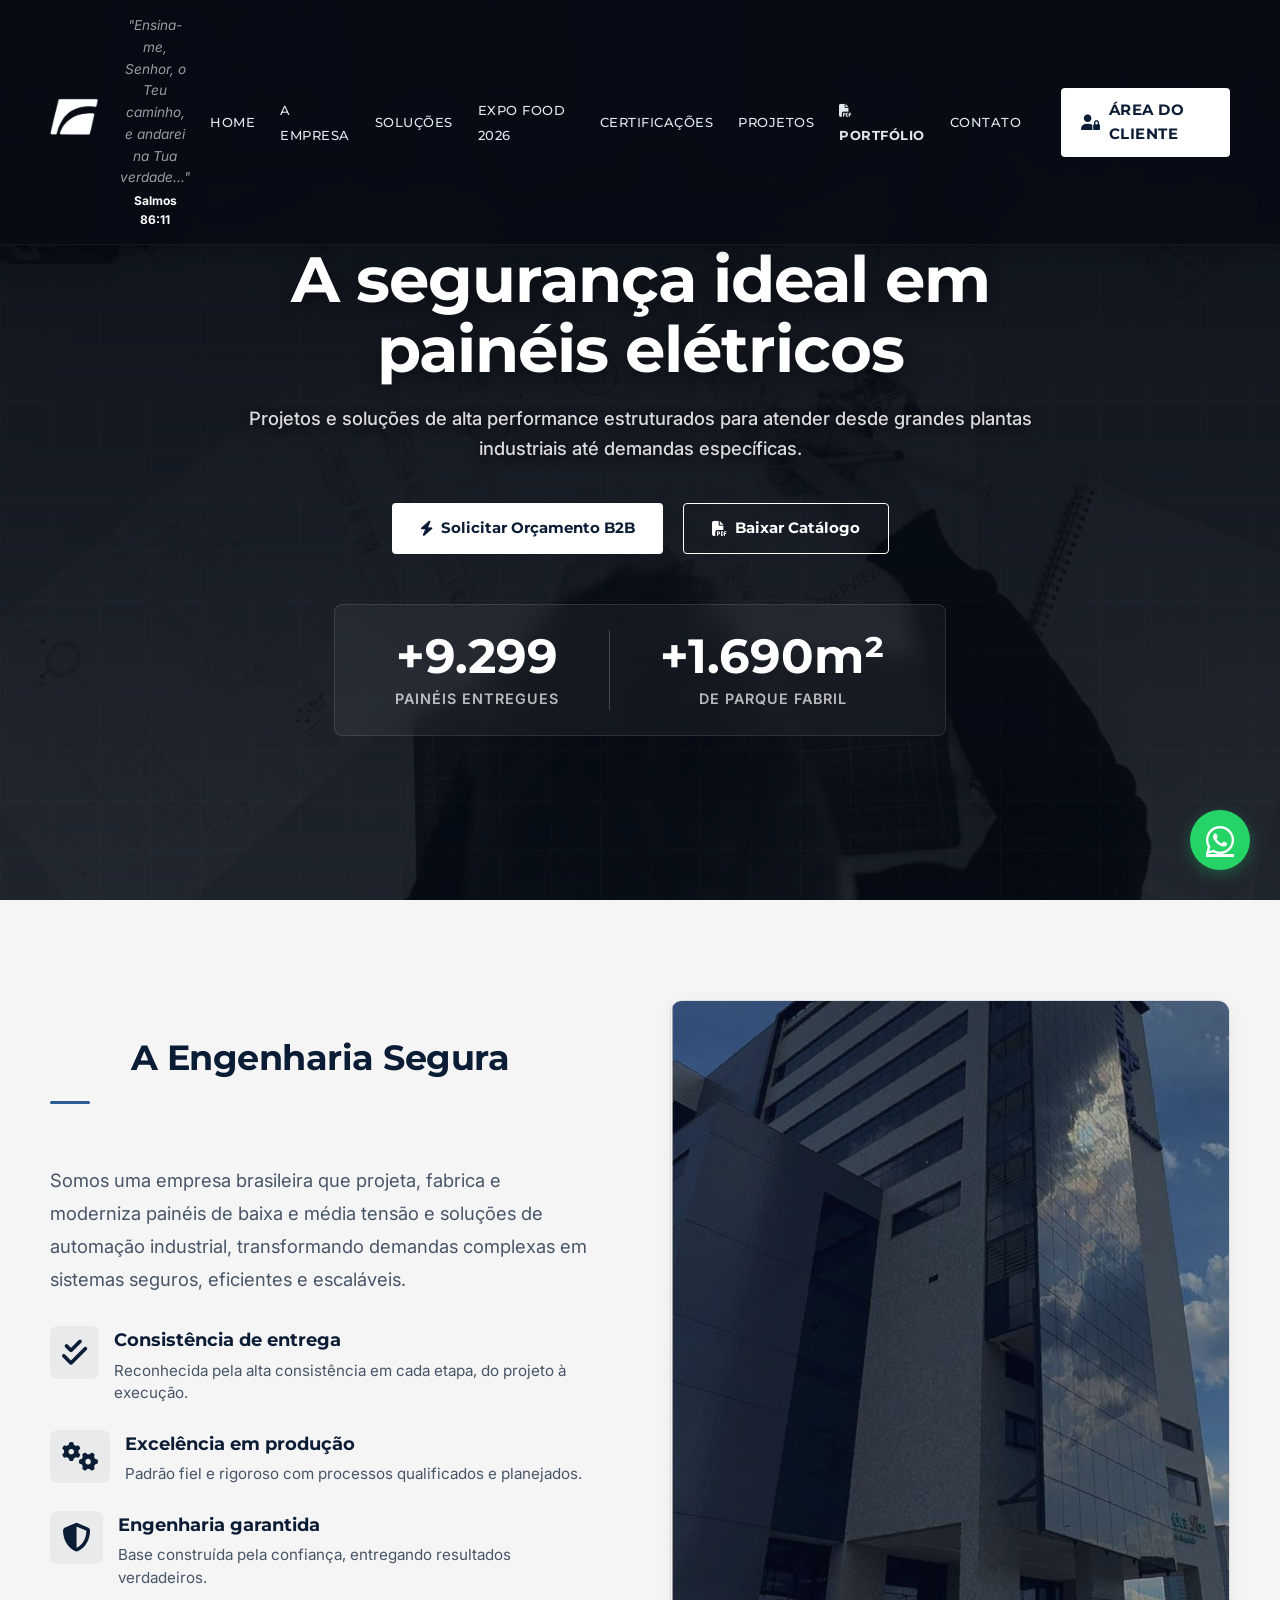
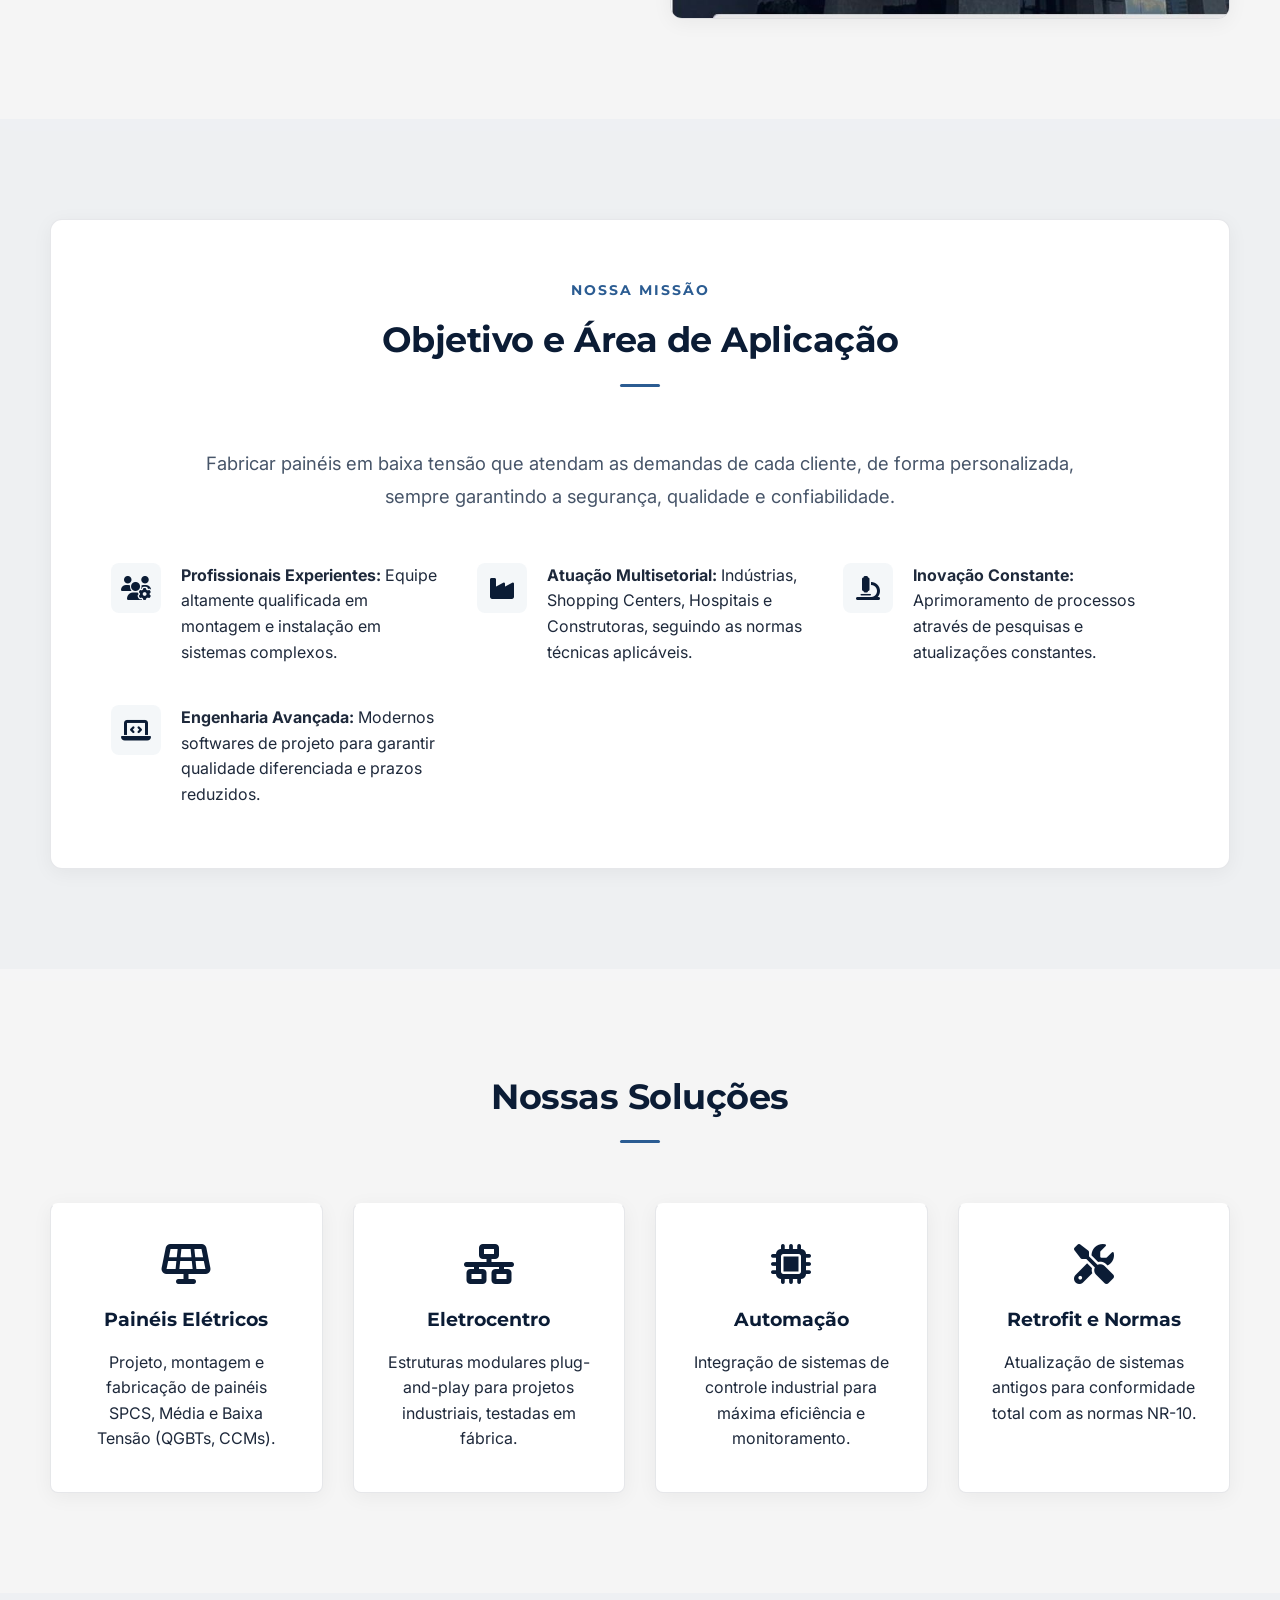
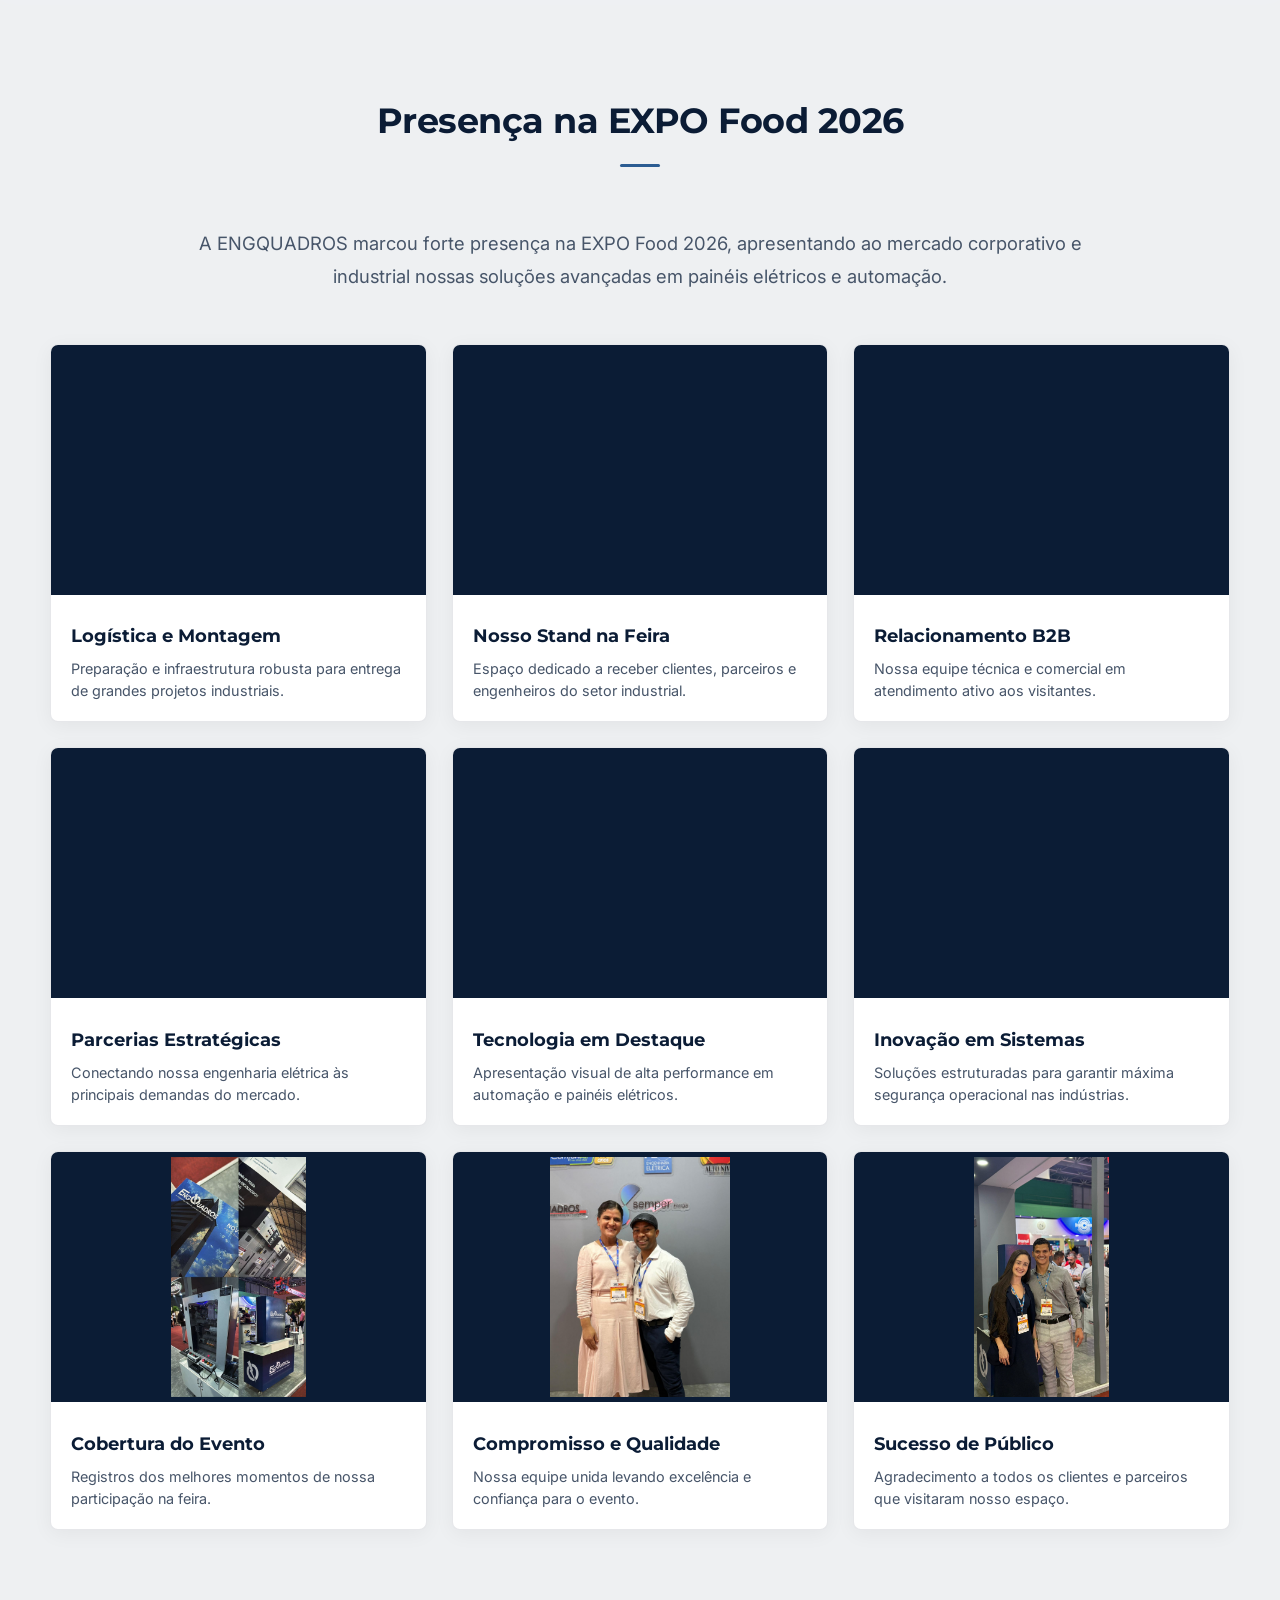
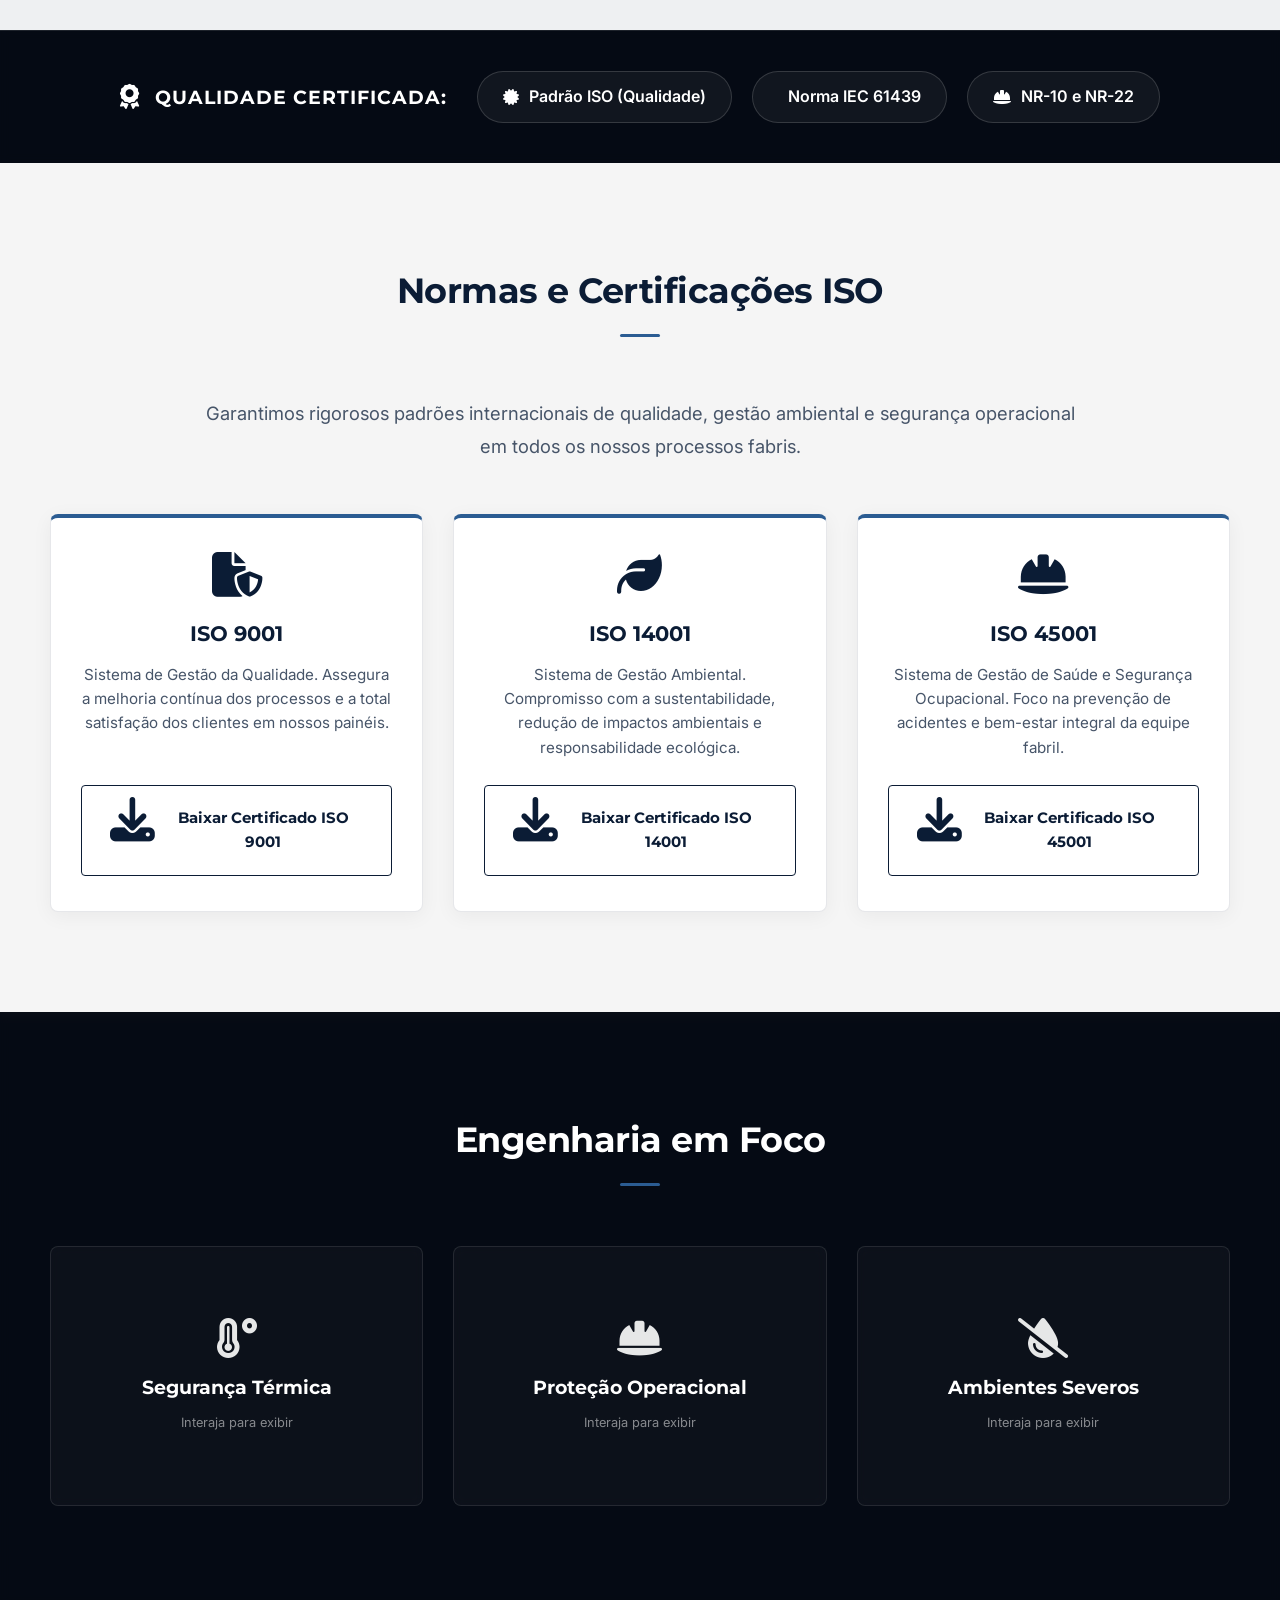
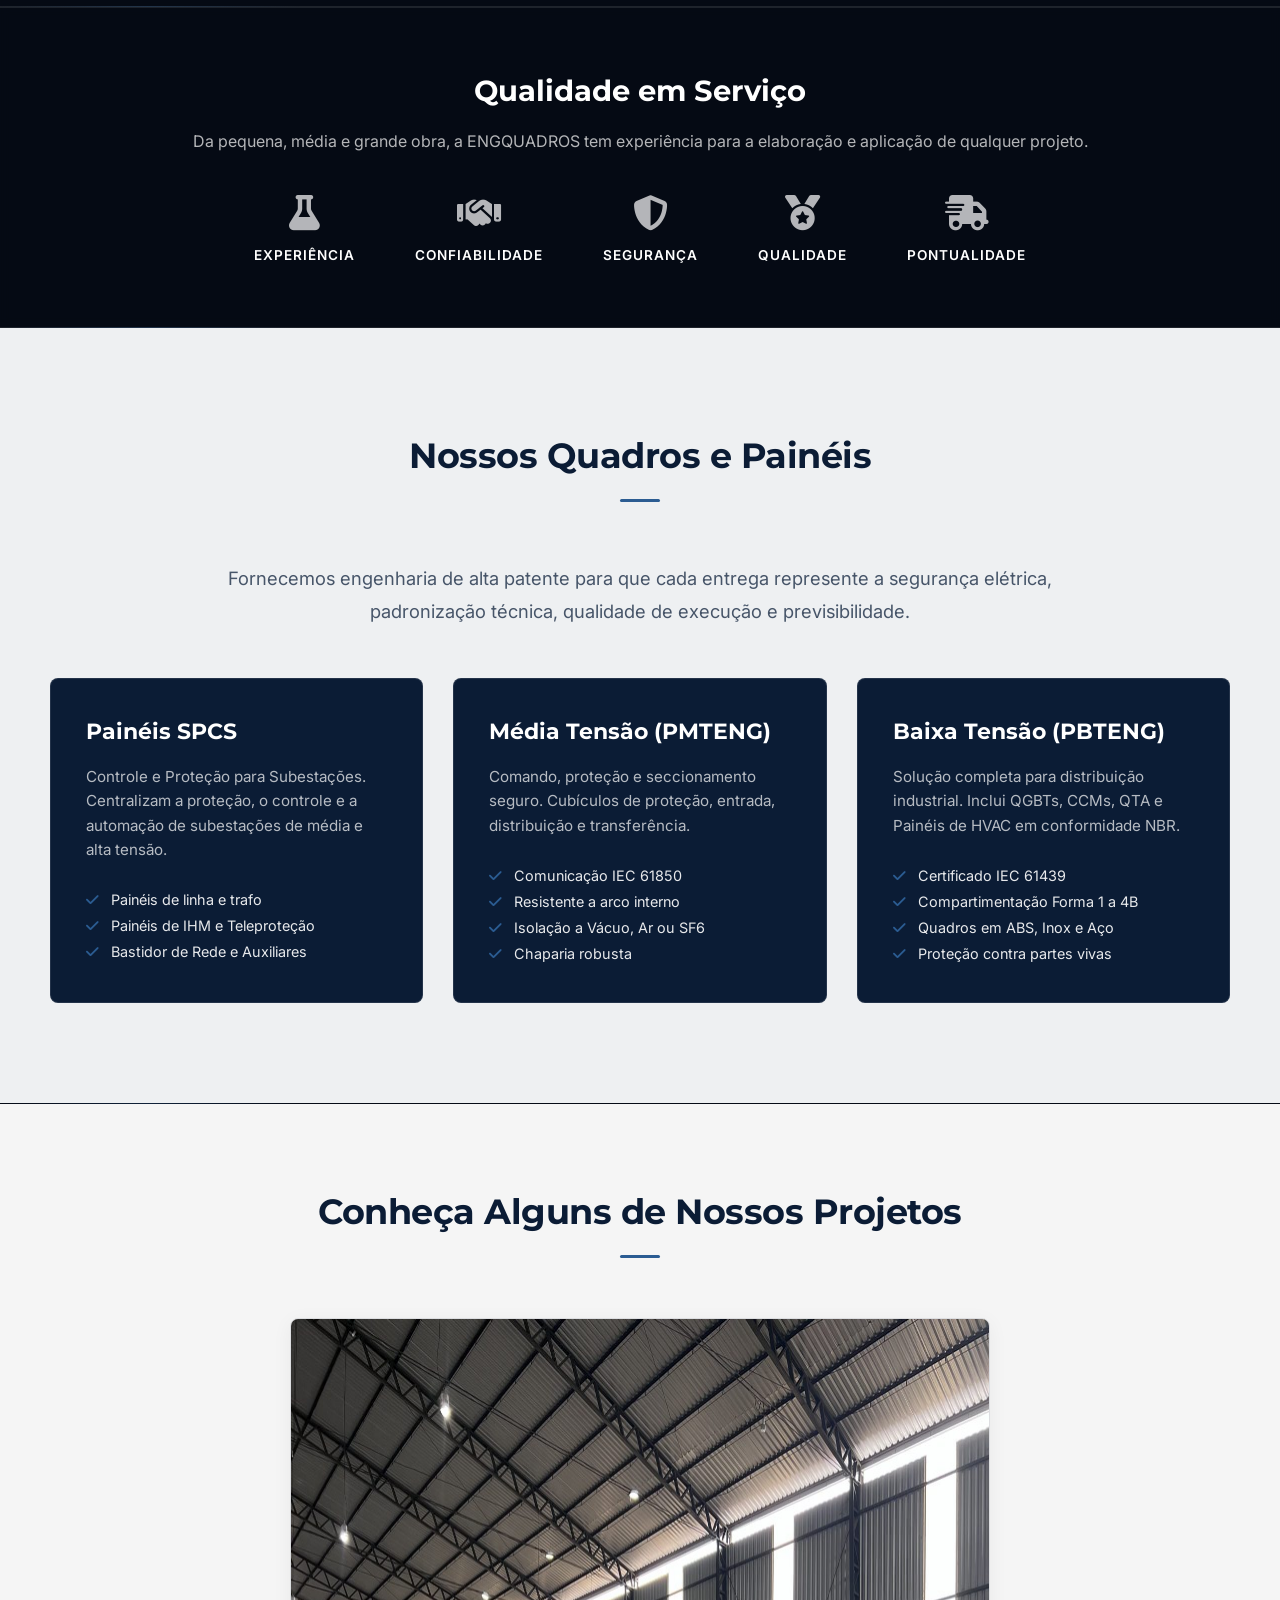
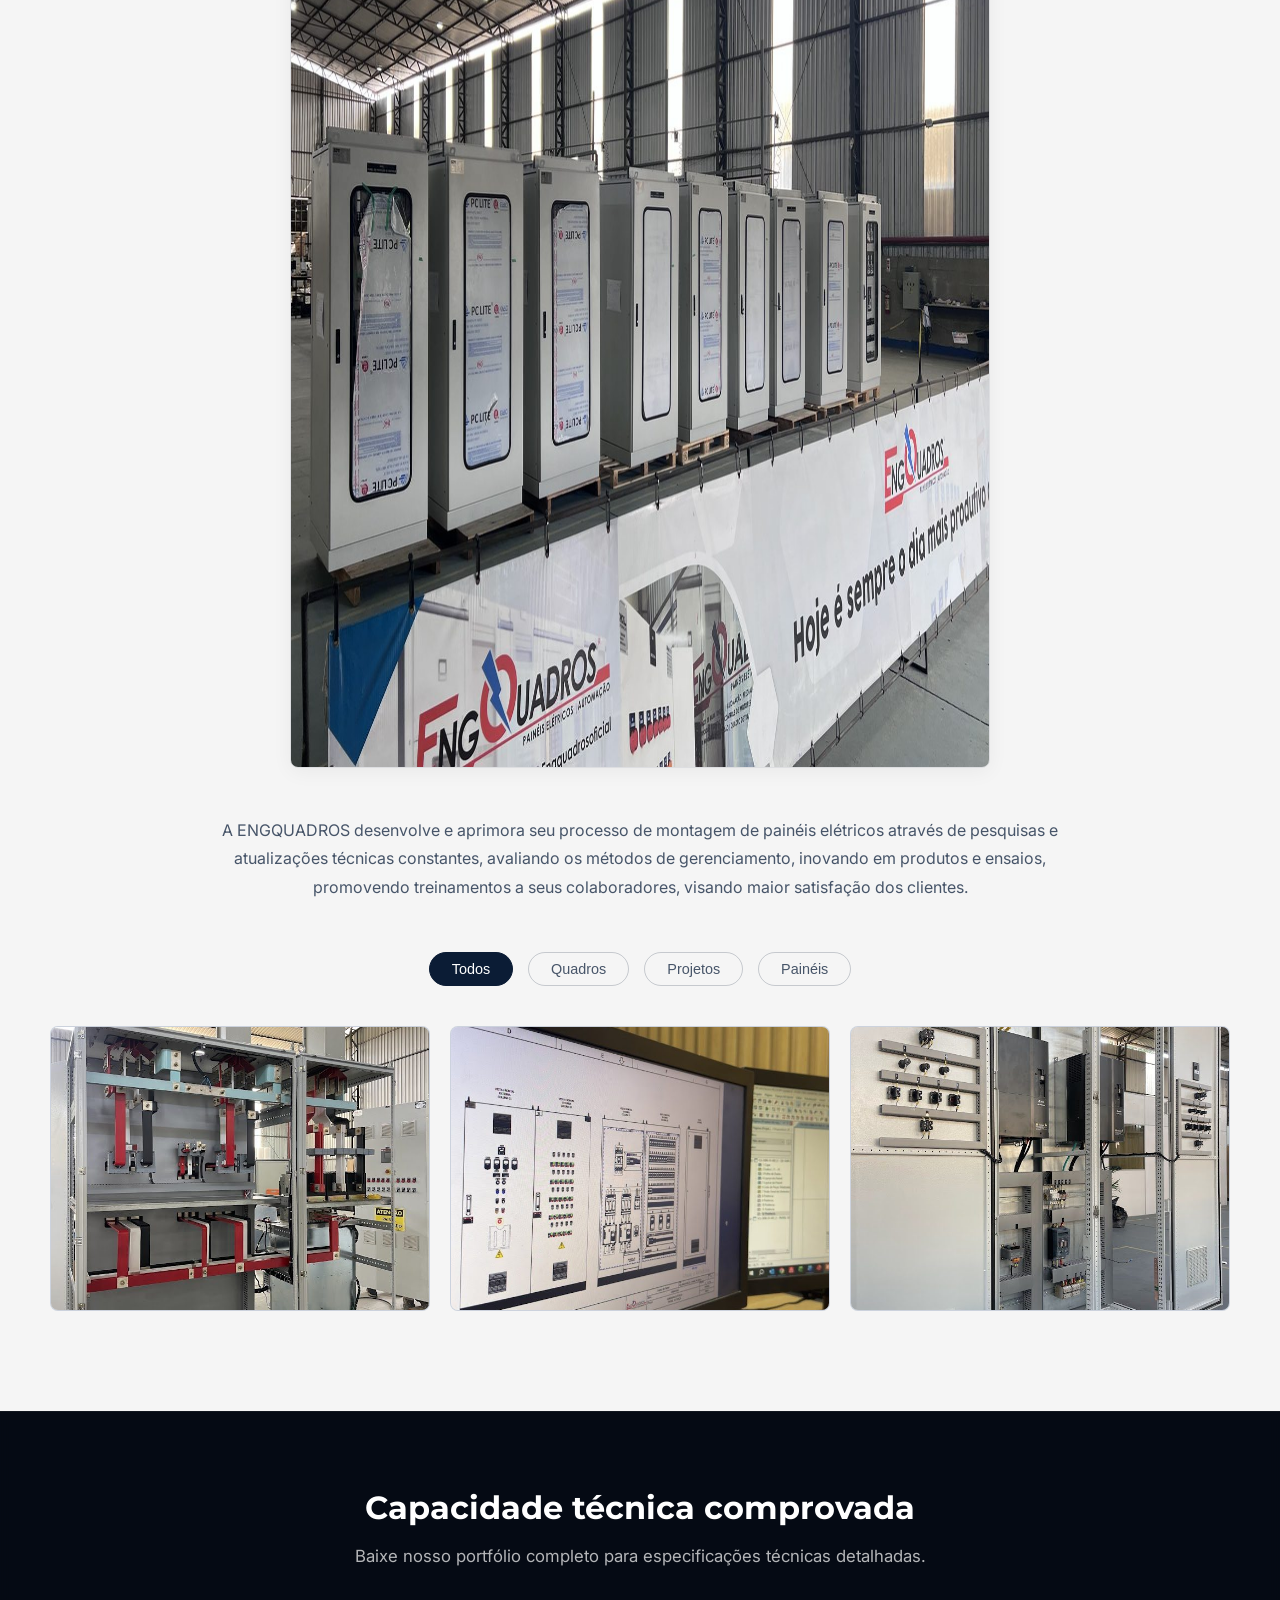
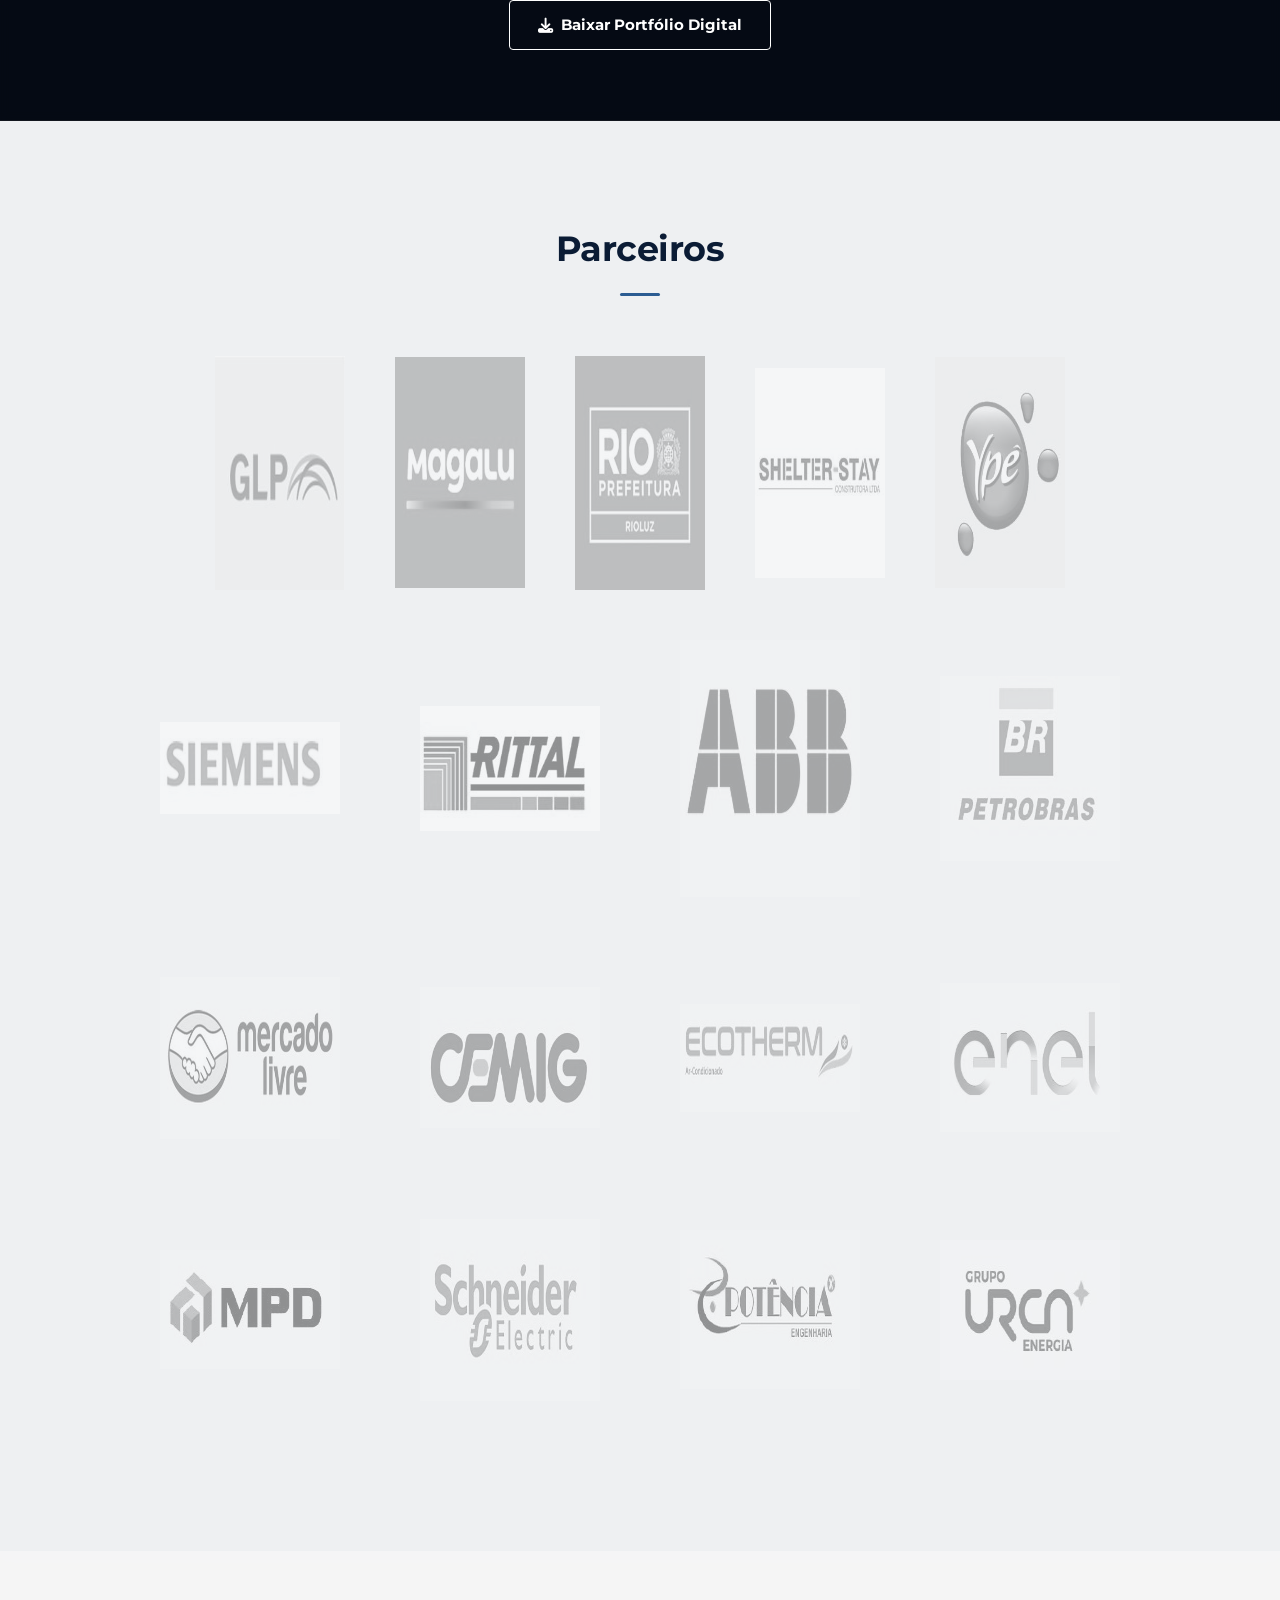
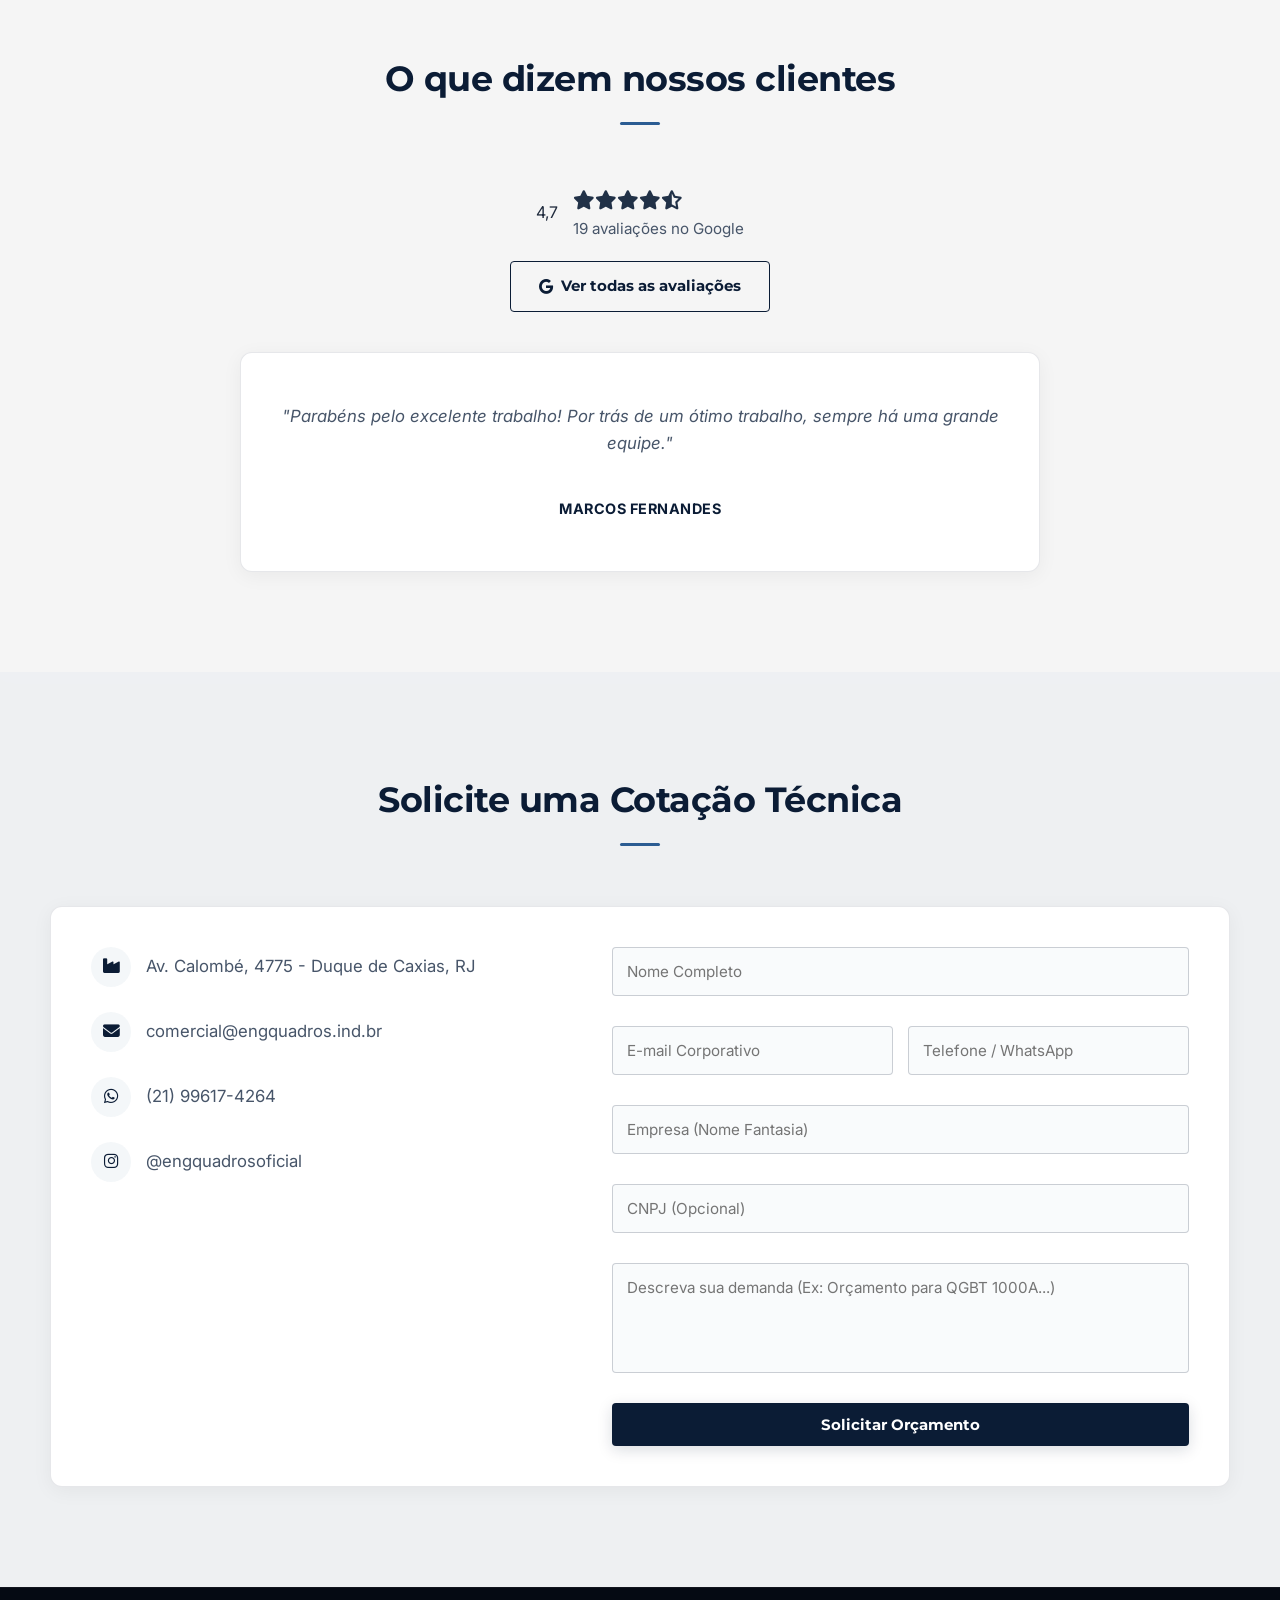
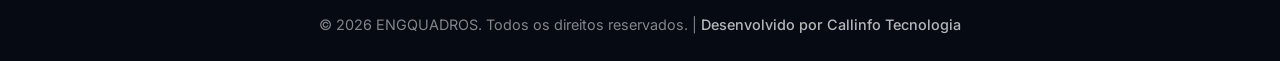
<file: index.html>
<!DOCTYPE html>
<html lang="pt-BR">
<head>
    <meta charset="UTF-8">
    <meta name="viewport" content="width=device-width, initial-scale=1.0">
    <title>EngQuadros | Engenharia em Painéis Elétricos e Automação</title>
    <meta name="description" content="A segurança ideal em painéis elétricos. Projeto, fabricação e montagem de painéis de baixa e média tensão e automação industrial.">

    <!-- Meta Tags Open Graph (Para WhatsApp, LinkedIn, etc.) -->
    <meta property="og:title" content="EngQuadros | Engenharia Segura">
    <meta property="og:description" content="A segurança ideal em painéis elétricos. Automação e quadros de alta performance.">
    <!-- Recomendo salvar a logo ou o prédio como og-image.jpg na pasta public -->
    <meta property="og:image" content="public/og-image.jpg"> 
    <meta property="og:type" content="website">

    <link rel="icon" type="image/png" href="public/favicon.png">
    
    <!-- Tipografia Corporativa Premium (somente pesos usados) -->
    <link rel="preconnect" href="https://fonts.googleapis.com">
    <link rel="preconnect" href="https://fonts.gstatic.com" crossorigin>
    <link rel="preconnect" href="https://cdnjs.cloudflare.com" crossorigin>
    <link rel="preload" href="public/logo.png" as="image">
    <link rel="preload" href="public/bg-industrial.jpg" as="image">
    <link href="https://fonts.googleapis.com/css2?family=Inter:wght@400;500;600&family=Montserrat:ital,wght@0,500;0,600;0,700;1,400&display=swap" rel="stylesheet">
    <link rel="stylesheet" href="https://cdnjs.cloudflare.com/ajax/libs/font-awesome/6.4.0/css/all.min.css">
    
    <link rel="stylesheet" href="css/fundo.css">
    <style>
/* VARIÁVEIS E BASE */
:root{--azul-profundo:#060b14;--azul-marca:#0b1c35;--azul-sutil:#2b5c92;--branco:#ffffff;--texto-principal:#1e293b;--texto-secundario:#475569;--texto-claro:#f1f5f9;--borda-industrial:1px solid rgba(11,28,53,0.1);--borda-branca:1px solid rgba(255,255,255,0.1);--sombra-industrial:0 4px 20px rgba(0,0,0,0.05);--transicao-padrao:all 0.3s ease;--reducao-mo:0.2s}
*{margin:0;padding:0;box-sizing:border-box}
html{scroll-behavior:smooth}
body{background-color:var(--azul-profundo);color:var(--texto-principal);line-height:1.6;overflow-x:hidden;font-family:'Inter',sans-serif}
h1,h2,h3,h4,h5,.nav-links,.titulo-secao,.btn,.contador-animado,.missao-overhead,header nav a{font-family:'Montserrat',sans-serif}

/* CLASSES UTILITÁRIAS (SUBSTITUEM INLINE CSS) */
.text-center { text-align: center; }
.text-left { text-align: left; }
.mb-10 { margin-bottom: 10px; }
.mb-20 { margin-bottom: 20px; }
.mb-40 { margin-bottom: 40px; }
.mt-40 { margin-top: 40px; }
.w-100 { width: 100%; }
.flex-center { display: flex; justify-content: center; align-items: center; }
.font-bold { font-weight: bold; }

/* BACKGROUNDS ANIMADOS */
.circuit-overlay{position:fixed;top:0;left:0;width:100vw;height:100vh;pointer-events:none;z-index:-4;background-image:linear-gradient(rgba(43,92,146,0.05)1px,transparent1px),linear-gradient(90deg,rgba(43,92,146,0.05)1px,transparent1px);background-size:50px 50px}
.circuit-line{position:absolute;background:linear-gradient(90deg,transparent,var(--azul-sutil),transparent);opacity:0.4}
.circuit-line.vertical{background:linear-gradient(0deg,transparent,var(--azul-sutil),transparent);width:2px;height:150px}
.c1{top:-150px;left:15%;will-change:transform;animation:runY 18s linear infinite}
.c2{top:-150px;left:55%;will-change:transform;animation:runY 25s linear infinite 5s}
.c3{top:-150px;left:85%;will-change:transform;animation:runY 15s linear infinite 2s}
.c4{left:-250px;top:25%;height:2px;width:200px;background:linear-gradient(90deg,transparent,var(--azul-sutil),transparent);will-change:transform;animation:runX 22s linear infinite 1s}
@keyframes runY{0%{transform:translate3d(0,0,0)}100%{transform:translate3d(0,calc(120vh + 150px),0)}}
@keyframes runX{0%{transform:translate3d(0,0,0)}100%{transform:translate3d(calc(120vw + 250px),0,0)}}
/* RESPONSIVIDADE DE MOTION */
@media (prefers-reduced-motion: reduce){
    .circuit-line, .energy-divider::before{
        animation:none !important;
        transition:none !important;
        will-change:auto !important;
    }
    .global-bg{
        background-attachment:fixed;
    }
}

.energy-divider{width:100%;height:1px;background:rgba(11,28,53,0.1);position:relative;overflow:hidden;z-index:10}
.energy-divider.dark{background:rgba(255,255,255,0.1)}
.energy-divider::before{content:'';position:absolute;width:300px;height:100%;background:linear-gradient(90deg,transparent,rgba(43,92,146,0.3),transparent);animation:energyFlow 5s infinite linear;will-change:transform}
@keyframes energyFlow{0%{transform:translate3d(-400px,0,0)}100%{transform:translate3d(100vw,0,0)}}
.reveal{opacity:0;transform:translateY(30px);transition:var(--transicao-padrao);transition-duration:0.8s}
.reveal.active{opacity:1;transform:translateY(0)}

/* CABEÇALHO */
header{position:fixed;top:0;width:100%;padding:15px 50px;display:flex;justify-content:space-between;align-items:center;background:rgba(6,11,20,0.85);backdrop-filter:blur(10px);-webkit-backdrop-filter:blur(10px);box-shadow:0 2px 15px rgba(0,0,0,0.3);transition:var(--transicao-padrao);z-index:1000;border-bottom:1px solid rgba(255,255,255,0.05)}
.logo img{height:40px;width:auto;transition:var(--transicao-padrao)}
.header-biblico{flex:1;text-align:center;color:rgba(255,255,255,0.6);font-size:0.85rem;font-style:italic;padding:0 20px}
.slide-biblico{display:none;animation:fadeVersiculo 1.5s ease-in-out}
.slide-biblico.active{display:block}
.header-biblico span{font-weight:700;color:var(--branco);font-size:0.75rem;font-style:normal;display:block;margin-top:2px}
@keyframes fadeVersiculo{from{opacity:0}to{opacity:1}}
nav ul{display:flex;list-style:none;gap:25px;align-items:center}
nav a{color:#e2e8f0;font-weight:500;text-decoration:none;font-size:13px;transition:var(--transicao-padrao);text-transform:uppercase;letter-spacing:0.5px}
nav a:hover,nav a.ativo{color:var(--branco);text-shadow:0 0 10px rgba(255,255,255,0.3)}

/* BOTÕES */
.btn{padding:12px 28px;border-radius:4px;text-decoration:none;font-weight:bold;font-size:0.95rem;transition:var(--transicao-padrao);border:none;display:inline-flex;align-items:center;gap:8px;justify-content:center; cursor:pointer;}
.btn-primario{background-color:var(--azul-marca);color:var(--branco);box-shadow:0 4px 15px rgba(11,28,53,0.15)}
.btn-primario:hover{background-color:var(--azul-sutil);transform:translateY(-2px);box-shadow:0 6px 20px rgba(43,92,146,0.2)}
.btn-secundario{background-color:transparent;border:1px solid var(--branco);color:var(--branco)}
.btn-secundario:hover{background-color:var(--branco);color:var(--azul-marca)}
.btn-outline-dark{background-color:transparent;border:1px solid var(--azul-marca);color:var(--azul-marca)}
.btn-outline-dark:hover{background-color:var(--azul-marca);color:var(--branco)}
.btn-white{background:var(--branco);color:var(--azul-marca);border-color:var(--branco);}
.btn-white:hover{background:var(--azul-claro-bg);color:var(--azul-sutil);}

/* HERO SECTION */
.hero-wrapper{position:relative;width:100%;height:100vh;display:flex;flex-direction:column;align-items:center;justify-content:center;background:transparent;overflow:hidden}
.hero-video-bg{position:absolute;top:50%;left:50%;transform:translate(-50%,-50%);min-width:100%;min-height:100%;object-fit:cover;z-index:0}
.hero-video-overlay{position:absolute;top:0;left:0;width:100%;height:100%;background:linear-gradient(to bottom,rgba(6,11,20,0.85)0%,rgba(6,11,20,0.3)100%);z-index:1}
.hero-texto-central{position:relative;z-index:3;text-align:center;max-width:900px;padding:0 20px;margin-top:80px}
.hero-texto-central h1{color:var(--branco);font-size:clamp(2.2rem,5vw,4.5rem);font-weight:700;margin-bottom:20px;line-height:1.1;letter-spacing:-1px;text-shadow:0 4px 15px rgba(0,0,0,0.5)}
.hero-texto-central p{color:rgba(255,255,255,0.85);font-size:1.15rem;margin-bottom:0;text-shadow:0 2px 10px rgba(0,0,0,0.5);font-weight:500}
.hero-botoes{position:relative;z-index:3;margin-top:40px;display:flex;gap:20px}
.hero-stats{position:relative;z-index:3;margin-top:50px;display:flex;gap:50px;background:rgba(255,255,255,0.05);backdrop-filter:blur(10px);padding:25px 60px;border-radius:8px;border:1px solid rgba(255,255,255,0.1)}
.hero-stats h3{font-size:3rem;color:var(--branco);font-weight:700;line-height:1.1}
.hero-stats p{color:rgba(255,255,255,0.7);font-size:0.9rem;text-transform:uppercase;letter-spacing:1px;font-weight:600;margin-top:5px}
.stats-divider{width:1px;background:rgba(255,255,255,0.2)}

/* ESTRUTURA DE SEÇÕES */
.secao{padding:100px 50px;position:relative;z-index:2}
.bg-claro{background-color:rgba(255,255,255,0.96);backdrop-filter:blur(8px);-webkit-backdrop-filter:blur(8px)}
.bg-cinza{background-color:rgba(248,250,252,0.96);backdrop-filter:blur(8px);-webkit-backdrop-filter:blur(8px)}
.bg-escuro{background-color:rgba(6,11,20,0.85);backdrop-filter:blur(5px);-webkit-backdrop-filter:blur(5px)}
.conteudo-secao{max-width:1200px;margin:0 auto}
.titulo-secao{font-size:2.2rem;margin-bottom:60px;color:var(--azul-marca);font-weight:700;letter-spacing:-0.5px;text-align:center;}
.titulo-secao::after{content:'';display:block;width:40px;height:3px;background:var(--azul-sutil);margin:15px auto 0;border-radius:2px}
.titulo-secao.text-left::after{margin:15px 0 0 0;}
.titulo-branco{color:var(--branco)}
.apresentacao-intro{max-width:900px;margin:0 auto 50px;font-size:1.15rem;color:var(--texto-secundario);line-height:1.8;text-align:center;}

/* NOVO LAYOUT: A ENGENHARIA SEGURA (COM O PRÉDIO) */
.sobre-container { display: grid; grid-template-columns: 1fr 1fr; gap: 60px; align-items: center; }
.sobre-texto { padding-right: 20px; }
.sobre-imagem { border-radius: 12px; overflow: hidden; box-shadow: var(--sombra-industrial); position: relative; border: var(--borda-industrial); }
.sobre-imagem img { width: 100%; height: auto; display: block; transition: var(--transicao-padrao); }
.sobre-imagem:hover img { transform: scale(1.03); }
.lista-pilares-vertical { display: flex; flex-direction: column; gap: 25px; margin-top: 30px; }
.pilar-item { display: flex; align-items: flex-start; gap: 15px; }
.pilar-item i { font-size: 1.8rem; color: var(--azul-marca); background: rgba(11,28,53,0.05); padding: 12px; border-radius: 8px; }
.pilar-item h4 { color: var(--azul-marca); font-size: 1.1rem; font-weight: 700; margin-bottom: 5px; }
.pilar-item p { color: var(--texto-secundario); font-size: 0.95rem; line-height: 1.5; }

/* DEMAIS GRIDS */
.missao-bg{background-color:var(--branco);border-radius:12px;box-shadow:var(--sombra-industrial);padding:60px;position:relative;z-index:2;border:var(--borda-industrial)}
.missao-overhead{text-align:center;font-size:0.85rem;color:var(--azul-sutil);text-transform:uppercase;font-weight:bold;letter-spacing:2px;margin-bottom:10px}
.grid-missao{display:grid;grid-template-columns:repeat(auto-fit,minmax(280px,1fr));gap:40px}
.item-missao{display:flex;gap:20px;align-items:flex-start}
.icone-missao{flex-shrink:0;width:50px;height:50px;background:rgba(43,92,146,0.05);color:var(--azul-marca);border-radius:8px;display:flex;justify-content:center;align-items:center;font-size:1.5rem;transition:var(--transicao-padrao)}
.item-missao:hover .icone-missao{background:var(--azul-marca);color:var(--branco);transform:translateY(-3px)}

.grid-servicos{display:grid;grid-template-columns:repeat(auto-fit,minmax(250px,1fr));gap:30px}
.card-servico{background:var(--branco);border:var(--borda-industrial);box-shadow:var(--sombra-industrial);padding:40px 30px;border-radius:8px;text-align:center;transition:var(--transicao-padrao);border-top:1px solid transparent}
.card-servico:hover{transform:translateY(-5px);border-top-color:var(--azul-sutil);box-shadow:0 12px 20px rgba(11,28,53,0.06)}
.card-servico i{font-size:2.5rem;color:var(--azul-marca);margin-bottom:20px}
.card-servico h3{color:var(--azul-marca);margin-bottom:15px;font-size:1.2rem}

.faixa-certificacoes{padding:40px 20px;text-align:center;color:var(--branco);display:flex;flex-wrap:wrap;justify-content:center;align-items:center;gap:30px;border-top:1px solid rgba(255,255,255,0.1)}
.selo-cert{background:rgba(255,255,255,0.05);border:1px solid rgba(255,255,255,0.15);padding:12px 25px;border-radius:50px;font-weight:600;display:flex;align-items:center;gap:10px;transition:var(--transicao-padrao)}
.selo-cert:hover{background:rgba(255,255,255,0.1);transform:translateY(-2px)}

/* SEÇÃO EXPO FOOD 2026 */
.grid-expo{display:grid;grid-template-columns:repeat(auto-fit,minmax(300px,1fr));gap:25px;margin-top:40px}
.card-expo{background:var(--branco);border-radius:8px;overflow:hidden;box-shadow:var(--sombra-industrial);border:var(--borda-industrial);transition:var(--transicao-padrao)}
.card-expo:hover{transform:translateY(-5px);box-shadow:0 12px 25px rgba(11,28,53,0.1)}
.card-expo img{width:100%;height:250px;object-fit:contain;background-color:#0b1c35;padding:5px;transition:transform 0.5s ease}
.card-expo:hover img{transform:scale(1.03)}
.card-expo-conteudo{padding:20px}
.card-expo-conteudo h4{color:var(--azul-marca);font-size:1.1rem;margin-bottom:8px;font-weight:700}
.card-expo-conteudo p{color:var(--texto-secundario);font-size:0.9rem;line-height:1.5}

/* ISOs */
.grid-isos{display:grid;grid-template-columns:repeat(auto-fit,minmax(300px,1fr));gap:30px;margin-top:40px}
.card-iso{background:var(--branco);border:var(--borda-industrial);border-top:4px solid var(--azul-sutil);padding:35px 30px;border-radius:8px;box-shadow:var(--sombra-industrial);text-align:center;transition:var(--transicao-padrao);display:flex;flex-direction:column;justify-content:space-between}
.card-iso:hover{transform:translateY(-5px);box-shadow:0 12px 30px rgba(11,28,53,0.08)}
.card-iso i{font-size:2.8rem;color:var(--azul-marca);margin-bottom:20px}
.card-iso h3{color:var(--azul-marca);font-size:1.3rem;margin-bottom:12px;font-weight:700}
.card-iso p{color:var(--texto-secundario);font-size:0.95rem;margin-bottom:25px;line-height:1.6}

/* ENGENHARIA FLIPS */
.steel-panel{background:rgba(255,255,255,0.03);border:var(--borda-branca);backdrop-filter:blur(5px)}
.grid-flip{display:grid;grid-template-columns:repeat(auto-fit,minmax(280px,1fr));gap:30px;max-width:1200px;margin:0 auto;perspective:1000px}
.flip-card{background-color:transparent;width:100%;height:260px}
.flip-card-inner{position:relative;width:100%;height:100%;text-align:center;transition:transform 0.8s;transform-style:preserve-3d}
.flip-card:hover .flip-card-inner{transform:rotateY(180deg)}
.flip-card-front,.flip-card-back{position:absolute;width:100%;height:100%;-webkit-backface-visibility:hidden;backface-visibility:hidden;border-radius:8px;display:flex;flex-direction:column;justify-content:center;align-items:center;padding:30px}
.flip-card-front{color:var(--branco)}
.flip-card-front i{font-size:2.5rem;color:var(--branco);margin-bottom:15px;opacity:0.9}
.flip-card-back{background:var(--branco);color:var(--azul-marca);transform:rotateY(180deg);font-size:0.95rem;border:var(--borda-industrial);box-shadow:0 10px 25px rgba(0,0,0,0.1)}

.faixa-qualidade{color:var(--branco);padding:60px 20px;text-align:center;border-top:var(--borda-branca)}
.grid-qualidade{display:flex;justify-content:center;gap:60px;flex-wrap:wrap;max-width:1200px;margin:0 auto;margin-top:40px}
.item-qualidade{display:flex;flex-direction:column;align-items:center;gap:15px}
.item-qualidade i{font-size:2.2rem;color:var(--branco);opacity:0.7;transition:var(--transicao-padrao)}
.item-qualidade:hover i{opacity:1;transform:translateY(-3px)}
.item-qualidade span{font-weight:600;font-size:0.85rem;text-transform:uppercase;letter-spacing:1px}

/* QUADROS E PAINÉIS */
.grid-pilares{display:grid;grid-template-columns:repeat(auto-fit,minmax(280px,1fr));gap:30px}
.card-tecnico{background:var(--azul-marca);padding:35px;border-radius:8px;display:flex;flex-direction:column;justify-content:space-between;border:var(--borda-branca);transition:var(--transicao-padrao)}
.card-tecnico:hover{box-shadow:0 10px 30px rgba(0,0,0,0.4);border-color:rgba(255,255,255,0.2);transform:translateY(-5px)}
.card-tecnico h3{color:var(--branco);font-size:1.4rem;margin-bottom:15px}
.card-tecnico p{color:rgba(255,255,255,0.7);font-size:0.95rem;margin-bottom:25px}
.card-tecnico ul{color:rgba(255,255,255,0.9);font-size:0.9rem;line-height:1.8;list-style:none}
.card-tecnico li i{color:var(--azul-sutil);margin-right:8px}

/* GALERIA E PARCEIROS */
.filtros-galeria{display:flex;justify-content:center;gap:15px;margin-bottom:40px;flex-wrap:wrap}
.btn-filtro{padding:8px 22px;border:1px solid rgba(11,28,53,0.2);background:transparent;color:var(--texto-secundario);border-radius:20px;font-weight:500;font-size:0.9rem;transition:var(--transicao-padrao)}
.btn-filtro:hover,.btn-filtro.ativo{background:var(--azul-marca);color:var(--branco);border-color:var(--azul-marca)}
.grid-galeria{display:grid;grid-template-columns:repeat(auto-fit,minmax(300px,1fr));gap:20px}
.item-galeria{position:relative;overflow:hidden;border-radius:8px;aspect-ratio:4/3;background:#e2e8f0;transition:opacity 0.4s ease;border:var(--borda-industrial)}
.item-galeria img{width:100%;height:100%;object-fit:cover;transition:transform 0.6s ease}
.item-galeria:hover img{transform:scale(1.05);filter:brightness(0.9)}

.grid-clientes{display:flex;flex-wrap:wrap;justify-content:center;gap:50px;align-items:center;margin-bottom:50px}
.grid-clientes img{max-width:130px;filter:grayscale(100%) opacity(0.4);transition:var(--transicao-padrao)}
.grid-clientes img:hover{filter:grayscale(0%) opacity(1);transform:translateY(-2px)}
.divisor-parceiros{height:1px;background:rgba(11,28,53,0.1);width:80%;margin:0 auto 40px}

/* AVALIAÇÕES E CONTATO */
.avaliacoes-header .nota{font-size:3rem;font-weight:700;color:var(--azul-marca)}
.carousel-reviews{position:relative;max-width:800px;margin:0 auto;overflow:hidden;height:220px;background:var(--branco);border-radius:12px;box-shadow:var(--sombra-industrial);border:var(--borda-industrial)}
.review-slide{position:absolute;top:0;left:0;width:100%;height:100%;padding:30px;opacity:0;transition:opacity 0.8s ease;display:flex;flex-direction:column;justify-content:center;align-items:center;text-align:center}
.review-slide.active{opacity:1;z-index:2}
.review-text{font-size:1.05rem;color:var(--texto-secundario);font-style:italic}

.contato-container{display:grid;grid-template-columns:1fr 1.2fr;gap:40px;background:var(--branco);padding:40px;border-radius:12px;box-shadow:var(--sombra-industrial);border:var(--borda-industrial)}
.formulario input,.formulario textarea{width:100%;padding:14px;border:1px solid rgba(11,28,53,0.2);border-radius:4px;background:rgba(248,250,252,0.8);font-size:0.95rem;font-family:'Inter';transition:0.3s;margin-bottom:15px;color:var(--texto-principal)}
.formulario input:focus,.formulario textarea:focus{border-color:var(--azul-marca);outline:none;background:var(--branco);box-shadow:0 0 0 2px rgba(11,28,53,0.1)}
.icon-contato {width: 40px; height: 40px; background: rgba(43,92,146,0.05); color: var(--azul-marca); border-radius: 50%; display: flex; justify-content: center; align-items: center;}
.item-contato {margin-bottom: 25px; font-size: 1.05rem; color: var(--texto-secundario); display: flex; align-items: center; gap: 15px;}

footer{background-color:rgba(6,11,20,0.95);backdrop-filter:blur(5px);color:rgba(255,255,255,0.5);text-align: center;padding:25px;font-size:0.9rem;border-top:1px solid rgba(255,255,255,0.05)}
.whatsapp-float{position:fixed;bottom:30px;right:30px;background-color:#25d366;color:#fff;width:60px;height:60px;border-radius:50%;display:flex;justify-content:center;align-items:center;font-size:32px;box-shadow:0 4px 15px rgba(37,211,102,0.3);z-index:1000;transition:var(--transicao-padrao)}
.whatsapp-float:hover{transform:translateY(-5px);box-shadow:0 8px 20px rgba(37,211,102,0.5)}
.menu-mobile-btn{display:none;background:transparent;border:none;color:var(--branco);font-size:1.8rem;cursor:pointer}

/* RESPONSIVO */
@media (max-width:992px){
    .contato-container, .sobre-container {grid-template-columns:1fr}
    .hero-stats{flex-direction:column;gap:15px;padding:25px 40px}
    .stats-divider{width:100%;height:1px}
    .sobre-texto { padding-right: 0; margin-bottom: 30px; }
}
@media (max-width:768px){
    header{padding:10px 20px;flex-wrap:wrap}
    .logo{order:1}
    .menu-mobile-btn{display:block;order:2}
    .header-biblico{display:block;order:3;width:100%;margin-top:10px;font-size:0.75rem;padding:0}
    .hero-botoes{flex-direction:column;width:90%}
    .hero-botoes .btn{width:100%}
    .secao{padding:60px 20px}
    .titulo-secao{font-size:1.8rem}
    #main-header nav ul{display:none;flex-direction:column;position:absolute;top:100%;left:0;width:100%;background-color:rgba(6,11,20,0.98);padding:20px;text-align:center;gap:15px;z-index:9999;border-bottom:1px solid rgba(255,255,255,0.1)}
    #main-header nav ul.aberto{display:flex !important}
    #main-header nav ul div{flex-direction:column;margin-left:0 !important;width:100%}
    #main-header nav ul div a{width:100%;justify-content:center}
    .hero-texto-central h1{font-size:2.2rem}
}
    </style>
</head>
<body>

    <!-- BACKGROUND INDUSTRIAL FIXO -->
    <div class="global-bg"></div>

    <!-- BACKGROUND SUTIL DE CIRCUITO -->
    <div class="circuit-overlay">
        <div class="circuit-line vertical c1"></div>
        <div class="circuit-line vertical c2"></div>
        <div class="circuit-line vertical c3"></div>
        <div class="circuit-line c4"></div>
    </div>

    <!-- CABEÇALHO -->
    <header id="main-header">
        <a href="#" class="logo" aria-label="Página inicial EngQuadros">
            <img src="public/logo.png" alt="Logotipo EngQuadros" width="240" height="191" decoding="async" fetchpriority="high">
        </a>
        
        <div class="header-biblico">
            <div class="slide-biblico active">"Ensina-me, Senhor, o Teu caminho, e andarei na Tua verdade..." <span>Salmos 86:11</span></div>
            <div class="slide-biblico">"Venham e vejam o que Deus tem feito..." <span>Salmos 66:5</span></div>
            <div class="slide-biblico">"Tudo posso naquele que me fortalece." <span>Filipenses 4:13</span></div>
            <div class="slide-biblico">"Das alturas, o Eterno enxerga as profundezas..." <span>Salmos 138:6</span></div>
        </div>

        <button id="btnMenuMobile" class="menu-mobile-btn" aria-label="Abrir menu">
            <i class="fa-solid fa-bars"></i>
        </button>

        <nav aria-label="Menu Principal">
            <ul>
                <li><a href="#hero">Home</a></li>
                <li><a href="#apresentacao">A Empresa</a></li>
                <li><a href="#servicos">Soluções</a></li>
                <li><a href="#expo">EXPO Food 2026</a></li>
                <li><a href="#certificacoes">Certificações</a></li>
                <li><a href="#galeria">Projetos</a></li>
                <li><a href="public/portfolio.pdf" target="_blank" class="font-bold text-branco"><i class="fa-solid fa-file-pdf"></i> Portfólio</a></li>
                <li><a href="#contato">Contato</a></li>
                <!-- Área do Cliente: SaaS externo (Callinfo) -->
                <div class="flex-center" style="gap: 10px; margin-left: 15px;">
                    <a href="https://saa-s-callinfo.vercel.app/login.html" class="btn btn-white" style="padding: 10px 20px;" target="_blank" rel="noopener noreferrer">
                        <i class="fa-solid fa-user-lock"></i> Área do Cliente
                    </a>
                </div>
            </ul>
        </nav>
    </header>

    <main>
        <!-- SESSÃO HERO -->
        <section id="hero" class="hero-wrapper">
           
            
            <div class="hero-video-overlay"></div>
            
            <div class="hero-texto-central reveal">
                <h1>A segurança ideal em painéis elétricos</h1>
                <p>Projetos e soluções de alta performance estruturados para atender desde grandes plantas industriais até demandas específicas.</p>
            </div>

            <div class="hero-botoes reveal">
                <a href="#contato" class="btn btn-white"><i class="fa-solid fa-bolt"></i> Solicitar Orçamento B2B</a>
                <a href="public/catalogo.pdf" download="catalogo.pdf" class="btn btn-secundario"><i class="fa-solid fa-file-pdf"></i> Baixar Catálogo</a>
            </div>

            <div class="hero-stats reveal">
                <div class="text-center">
                    <h3>+<span class="contador-animado" data-target="11000">0</span></h3>
                    <p>Painéis Entregues</p>
                </div>
                
                <div class="stats-divider"></div>
                
                <div class="text-center">
                    <h3>+<span class="contador-animado" data-target="2000">0</span>m²</h3>
                    <p>De Parque Fabril</p>
                </div>
            </div>
        </section>

        <!-- ==========================================================
             NOVO LAYOUT: APRESENTAÇÃO (TEXTO + FOTO DO PRÉDIO)
             ========================================================== -->
        <section id="apresentacao" class="secao bg-claro">
            <div class="conteudo-secao">
                
                <div class="sobre-container">
                    <div class="sobre-texto reveal">
                        <h2 class="titulo-secao text-left">A Engenharia Segura</h2>
                        <p class="text-left" style="font-size: 1.15rem; color: var(--texto-secundario); line-height: 1.8;">
                            Somos uma empresa brasileira que projeta, fabrica e moderniza painéis de baixa e média tensão e soluções de automação industrial, transformando demandas complexas em sistemas seguros, eficientes e escaláveis.
                        </p>
                        
                        <div class="lista-pilares-vertical">
                            <div class="pilar-item">
                                <i class="fa-solid fa-check-double"></i>
                                <div>
                                    <h4>Consistência de entrega</h4>
                                    <p>Reconhecida pela alta consistência em cada etapa, do projeto à execução.</p>
                                </div>
                            </div>
                            <div class="pilar-item">
                                <i class="fa-solid fa-gears"></i>
                                <div>
                                    <h4>Excelência em produção</h4>
                                    <p>Padrão fiel e rigoroso com processos qualificados e planejados.</p>
                                </div>
                            </div>
                            <div class="pilar-item">
                                <i class="fa-solid fa-shield-halved"></i>
                                <div>
                                    <h4>Engenharia garantida</h4>
                                    <p>Base construída pela confiança, entregando resultados verdadeiros.</p>
                                </div>
                            </div>
                        </div>
                    </div>

                    <!-- FOTO DO PRÉDIO ESPELHADO DO ID VISUAL -->
                    <div class="sobre-imagem reveal">
                        <!-- IMPORTANTE: Salve a foto do prédio espelhado do PDF como 'predio.jpg' na pasta public -->
                        <img src="public/predio.jpg" alt="Fachada do prédio corporativo espelhado da EngQuadros" width="694" height="768" loading="lazy" decoding="async">
                    </div>
                </div>

            </div>
        </section>

        <!-- MISSÃO DA EMPRESA -->
        <section id="missao" class="secao bg-cinza">
            <div class="conteudo-secao">
                <div class="missao-bg reveal">
                    <p class="missao-overhead">Nossa Missão</p>
                    <h2 class="titulo-secao mb-20">Objetivo e Área de Aplicação</h2>
                    <p class="apresentacao-intro">Fabricar painéis em baixa tensão que atendam as demandas de cada cliente, de forma personalizada, sempre garantindo a segurança, qualidade e confiabilidade.</p>
                    
                    <div class="grid-missao">
                        <div class="item-missao"><div class="icone-missao"><i class="fa-solid fa-users-gear"></i></div><p><strong>Profissionais Experientes:</strong> Equipe altamente qualificada em montagem e instalação em sistemas complexos.</p></div>
                        <div class="item-missao"><div class="icone-missao"><i class="fa-solid fa-industry"></i></div><p><strong>Atuação Multisetorial:</strong> Indústrias, Shopping Centers, Hospitais e Construtoras, seguindo as normas técnicas aplicáveis.</p></div>
                        <div class="item-missao"><div class="icone-missao"><i class="fa-solid fa-microscope"></i></div><p><strong>Inovação Constante:</strong> Aprimoramento de processos através de pesquisas e atualizações constantes.</p></div>
                        <div class="item-missao"><div class="icone-missao"><i class="fa-solid fa-laptop-code"></i></div><p><strong>Engenharia Avançada:</strong> Modernos softwares de projeto para garantir qualidade diferenciada e prazos reduzidos.</p></div>
                    </div>
                </div>
            </div>
        </section>

        <!-- SERVIÇOS -->
        <section id="servicos" class="secao bg-claro">
            <div class="conteudo-secao">
                <h2 class="titulo-secao reveal">Nossas Soluções</h2>
                <div class="grid-servicos">
                    <div class="card-servico reveal">
                        <i class="fa-solid fa-solar-panel"></i>
                        <h3>Painéis Elétricos</h3>
                        <p>Projeto, montagem e fabricação de painéis SPCS, Média e Baixa Tensão (QGBTs, CCMs).</p>
                    </div>
                    <div class="card-servico reveal">
                        <i class="fa-solid fa-network-wired"></i>
                        <h3>Eletrocentro</h3>
                        <p>Estruturas modulares plug-and-play para projetos industriais, testadas em fábrica.</p>
                    </div>
                    <div class="card-servico reveal">
                        <i class="fa-solid fa-microchip"></i>
                        <h3>Automação</h3>
                        <p>Integração de sistemas de controle industrial para máxima eficiência e monitoramento.</p>
                    </div>
                    <div class="card-servico reveal">
                        <i class="fa-solid fa-screwdriver-wrench"></i>
                        <h3>Retrofit e Normas</h3>
                        <p>Atualização de sistemas antigos para conformidade total com as normas NR-10.</p>
                    </div>
                </div>
            </div>
        </section>

        <!-- SEÇÃO EXPO FOOD 2026 -->
        <section id="expo" class="secao bg-cinza">
            <div class="conteudo-secao">
                <h2 class="titulo-secao reveal">Presença na EXPO Food 2026</h2>
                <p class="apresentacao-intro reveal">A ENGQUADROS marcou forte presença na EXPO Food 2026, apresentando ao mercado corporativo e industrial nossas soluções avançadas em painéis elétricos e automação.</p>
                
                <div class="grid-expo reveal">
                    <div class="card-expo">
                        <img src="public/Expo Food 2026/1.jpeg" alt="Logística e Estrutura na Expo Food" width="899" height="1599" loading="lazy" decoding="async">
                        <div class="card-expo-conteudo">
                            <h4>Logística e Montagem</h4>
                            <p>Preparação e infraestrutura robusta para entrega de grandes projetos industriais.</p>
                        </div>
                    </div>
                    <div class="card-expo">
                        <img src="public/Expo Food 2026/2.jpeg" alt="Stand EngQuadros" width="900" height="1600" loading="lazy" decoding="async">
                        <div class="card-expo-conteudo">
                            <h4>Nosso Stand na Feira</h4>
                            <p>Espaço dedicado a receber clientes, parceiros e engenheiros do setor industrial.</p>
                        </div>
                    </div>
                    <div class="card-expo">
                        <img src="public/Expo Food 2026/3.jpeg" alt="Equipe Comercial" width="1000" height="1777" loading="lazy" decoding="async">
                        <div class="card-expo-conteudo">
                            <h4>Relacionamento B2B</h4>
                            <p>Nossa equipe técnica e comercial em atendimento ativo aos visitantes.</p>
                        </div>
                    </div>
                    <div class="card-expo">
                        <img src="public/Expo Food 2026/4.jpeg" alt="Atendimento Técnico" width="1000" height="1777" loading="lazy" decoding="async">
                        <div class="card-expo-conteudo">
                            <h4>Parcerias Estratégicas</h4>
                            <p>Conectando nossa engenharia elétrica às principais demandas do mercado.</p>
                        </div>
                    </div>
                    <div class="card-expo">
                        <img src="public/Expo Food 2026/5.jpeg" alt="Tecnologias Expostas" width="1000" height="1777" loading="lazy" decoding="async">
                        <div class="card-expo-conteudo">
                            <h4>Tecnologia em Destaque</h4>
                            <p>Apresentação visual de alta performance em automação e painéis elétricos.</p>
                        </div>
                    </div>
                    <div class="card-expo">
                        <img src="public/Expo Food 2026/6.jpeg" alt="Demonstração de Sistemas" width="900" height="1600" loading="lazy" decoding="async">
                        <div class="card-expo-conteudo">
                            <h4>Inovação em Sistemas</h4>
                            <p>Soluções estruturadas para garantir máxima segurança operacional nas indústrias.</p>
                        </div>
                    </div>
                    <div class="card-expo">
                        <img src="public/Expo Food 2026/7.jpeg" alt="Cobertura da Feira" width="900" height="1600" loading="lazy" decoding="async">
                        <div class="card-expo-conteudo">
                            <h4>Cobertura do Evento</h4>
                            <p>Registros dos melhores momentos de nossa participação na feira.</p>
                        </div>
                    </div>
                    <div class="card-expo">
                        <img src="public/Expo Food 2026/8.jpeg" alt="Equipe Unida" width="1000" height="1333" loading="lazy" decoding="async">
                        <div class="card-expo-conteudo">
                            <h4>Compromisso e Qualidade</h4>
                            <p>Nossa equipe unida levando excelência e confiança para o evento.</p>
                        </div>
                    </div>
                    <div class="card-expo">
                        <img src="public/Expo Food 2026/9.jpeg" alt="Encerramento do Evento" width="1000" height="1777" loading="lazy" decoding="async">
                        <div class="card-expo-conteudo">
                            <h4>Sucesso de Público</h4>
                            <p>Agradecimento a todos os clientes e parceiros que visitaram nosso espaço.</p>
                        </div>
                    </div>
                </div>
            </div>
        </section>

        <!-- FAIXA DE SELOS E NORMAS -->
        <section class="faixa-certificacoes bg-escuro reveal">
            <div class="conteudo-secao flex-center" style="flex-wrap: wrap; gap: 30px;">
                <h3 class="flex-center font-bold" style="font-size: 1.2rem; text-transform: uppercase; letter-spacing: 1px; gap: 15px;">
                    <i class="fa-solid fa-award" style="font-size: 1.6rem;"></i> Qualidade Certificada:
                </h3>
                
                <div class="flex-center" style="gap: 20px; flex-wrap: wrap;">
                    <div class="selo-cert"><i class="fa-solid fa-certificate"></i> Padrão ISO (Qualidade)</div>
                    <div class="selo-cert"><i class="fa-solid fa-shield-check"></i> Norma IEC 61439</div>
                    <div class="selo-cert"><i class="fa-solid fa-hard-hat"></i> NR-10 e NR-22</div>
                </div>
            </div>
        </section>

        <!-- SEÇÃO: CERTIFICAÇÕES ISO -->
        <section id="certificacoes" class="secao bg-claro">
            <div class="conteudo-secao">
                <h2 class="titulo-secao reveal">Normas e Certificações ISO</h2>
                <p class="apresentacao-intro reveal">Garantimos rigorosos padrões internacionais de qualidade, gestão ambiental e segurança operacional em todos os nossos processos fabris.</p>

                <div class="grid-isos reveal">
                    <div class="card-iso">
                        <div>
                            <i class="fa-solid fa-file-shield"></i>
                            <h3>ISO 9001</h3>
                            <p>Sistema de Gestão da Qualidade. Assegura a melhoria contínua dos processos e a total satisfação dos clientes em nossos painéis.</p>
                        </div>
                        <a href="public/ISOS/ISO9001.pdf" download="ISO9001.pdf" class="btn btn-outline-dark w-100" aria-label="Baixar Certificado ISO 9001"><i class="fa-solid fa-download"></i> Baixar Certificado ISO 9001</a>
                    </div>

                    <div class="card-iso">
                        <div>
                            <i class="fa-solid fa-leaf"></i>
                            <h3>ISO 14001</h3>
                            <p>Sistema de Gestão Ambiental. Compromisso com a sustentabilidade, redução de impactos ambientais e responsabilidade ecológica.</p>
                        </div>
                        <a href="public/ISOS/ISO14001.pdf" download="ISO14001.pdf" class="btn btn-outline-dark w-100" aria-label="Baixar Certificado ISO 14001"><i class="fa-solid fa-download"></i> Baixar Certificado ISO 14001</a>
                    </div>

                    <div class="card-iso">
                        <div>
                            <i class="fa-solid fa-helmet-safety"></i>
                            <h3>ISO 45001</h3>
                            <p>Sistema de Gestão de Saúde e Segurança Ocupacional. Foco na prevenção de acidentes e bem-estar integral da equipe fabril.</p>
                        </div>
                        <a href="public/ISOS/ISO45001.pdf" download="ISO45001.pdf" class="btn btn-outline-dark w-100" aria-label="Baixar Certificado ISO 45001"><i class="fa-solid fa-download"></i> Baixar Certificado ISO 45001</a>
                    </div>
                </div>
            </div>
        </section>

        <!-- ENGENHARIA EM FOCO -->
        <section class="secao bg-escuro" style="padding: 100px 50px;">
            <div class="conteudo-secao">
                <h2 class="titulo-secao titulo-branco reveal">Engenharia em Foco</h2>
                <div class="grid-flip reveal">
                    <div class="flip-card" tabindex="0">
                        <div class="flip-card-inner">
                            <div class="flip-card-front steel-panel">
                                <i class="fa-solid fa-temperature-high"></i>
                                <h3 class="font-bold">Segurança Térmica</h3>
                                <p style="font-size: 0.8rem; opacity: 0.5; margin-top: 10px;">Interaja para exibir</p>
                            </div>
                            <div class="flip-card-back">
                                <p><strong>Norma IEC 61439:</strong> Nossos painéis seguem a norma internacional, garantindo resistência a curtos-circuitos e mitigando riscos de incêndio.</p>
                            </div>
                        </div>
                    </div>
                    <div class="flip-card" tabindex="0">
                        <div class="flip-card-inner">
                            <div class="flip-card-front steel-panel">
                                <i class="fa-solid fa-hard-hat"></i>
                                <h3 class="font-bold">Proteção Operacional</h3>
                                <p style="font-size: 0.8rem; opacity: 0.5; margin-top: 10px;">Interaja para exibir</p>
                            </div>
                            <div class="flip-card-back">
                                <p><strong>Classificação IAC:</strong> Painéis de Média Tensão com estrutura que direciona gases de arco interno para fora, protegendo o operador.</p>
                            </div>
                        </div>
                    </div>
                    <div class="flip-card" tabindex="0">
                        <div class="flip-card-inner">
                            <div class="flip-card-front steel-panel">
                                <i class="fa-solid fa-droplet-slash"></i>
                                <h3 class="font-bold">Ambientes Severos</h3>
                                <p style="font-size: 0.8rem; opacity: 0.5; margin-top: 10px;">Interaja para exibir</p>
                            </div>
                            <div class="flip-card-back">
                                <p><strong>Índice IP-54:</strong> Eletrocentros selados contra poeira industrial e jatos de água, garantindo a integridade dos eletrônicos.</p>
                            </div>
                        </div>
                    </div>
                </div>
            </div>
        </section>

        <div class="energy-divider dark"></div>

        <!-- FAIXA QUALIDADE -->
        <section class="faixa-qualidade bg-escuro">
            <div class="conteudo-secao">
                <h2 class="reveal font-bold" style="font-size: 1.8rem;">Qualidade em Serviço</h2>
                <p class="reveal" style="max-width: 900px; margin: 15px auto 0; color: rgba(255,255,255,0.7); font-size: 1rem;">Da pequena, média e grande obra, a ENGQUADROS tem experiência para a elaboração e aplicação de qualquer projeto.</p>
                <div class="grid-qualidade reveal">
                    <div class="item-qualidade"><i class="fa-solid fa-flask"></i><span>Experiência</span></div>
                    <div class="item-qualidade"><i class="fa-solid fa-handshake"></i><span>Confiabilidade</span></div>
                    <div class="item-qualidade"><i class="fa-solid fa-shield-halved"></i><span>Segurança</span></div>
                    <div class="item-qualidade"><i class="fa-solid fa-medal"></i><span>Qualidade</span></div>
                    <div class="item-qualidade"><i class="fa-solid fa-truck-fast"></i><span>Pontualidade</span></div>
                </div>
            </div>
        </section>

        <div class="energy-divider dark"></div>

        <!-- NOSSOS QUADROS E PAINÉIS -->
        <section class="secao bg-cinza">
            <div class="conteudo-secao">
                <h2 class="titulo-secao reveal">Nossos Quadros e Painéis</h2>
                <p class="apresentacao-intro reveal">Fornecemos engenharia de alta patente para que cada entrega represente a segurança elétrica, padronização técnica, qualidade de execução e previsibilidade.</p>
                
                <div class="grid-pilares reveal" style="grid-template-columns: repeat(auto-fit, minmax(280px, 1fr));">
                    <div class="card-tecnico">
                        <div>
                            <h3>Painéis SPCS</h3>
                            <p>Controle e Proteção para Subestações. Centralizam a proteção, o controle e a automação de subestações de média e alta tensão.</p>
                            <ul>
                                <li><i class="fa-solid fa-check"></i> Painéis de linha e trafo</li>
                                <li><i class="fa-solid fa-check"></i> Painéis de IHM e Teleproteção</li>
                                <li><i class="fa-solid fa-check"></i> Bastidor de Rede e Auxiliares</li>
                            </ul>
                        </div>
                    </div>
                    <div class="card-tecnico">
                        <div>
                            <h3>Média Tensão (PMTENG)</h3>
                            <p>Comando, proteção e seccionamento seguro. Cubículos de proteção, entrada, distribuição e transferência.</p>
                            <ul>
                                <li><i class="fa-solid fa-check"></i> Comunicação IEC 61850</li>
                                <li><i class="fa-solid fa-check"></i> Resistente a arco interno</li>
                                <li><i class="fa-solid fa-check"></i> Isolação a Vácuo, Ar ou SF6</li>
                                <li><i class="fa-solid fa-check"></i> Chaparia robusta</li>
                            </ul>
                        </div>
                    </div>
                    <div class="card-tecnico">
                        <div>
                            <h3>Baixa Tensão (PBTENG)</h3>
                            <p>Solução completa para distribuição industrial. Inclui QGBTs, CCMs, QTA e Painéis de HVAC em conformidade NBR.</p>
                            <ul>
                                <li><i class="fa-solid fa-check"></i> Certificado IEC 61439</li>
                                <li><i class="fa-solid fa-check"></i> Compartimentação Forma 1 a 4B</li>
                                <li><i class="fa-solid fa-check"></i> Quadros em ABS, Inox e Aço</li>
                                <li><i class="fa-solid fa-check"></i> Proteção contra partes vivas</li>
                            </ul>
                        </div>
                    </div>
                </div>
            </div>
        </section>
        
        <div class="energy-divider"></div>
        
        <!-- GALERIA DE PROJETOS -->
        <section id="galeria" class="secao bg-claro" style="padding-top: 80px;">
            <div class="conteudo-secao">
                <h2 class="titulo-secao reveal">Conheça Alguns de Nossos Projetos</h2>
                
                <div class="reveal text-center mb-40">
                    <img src="public/eletrocentro1.jpg" alt="Instalações EngQuadros - Eletrocentro" width="1400" height="1050" loading="lazy" decoding="async" style="max-width: 100%; width: 700px; border-radius: 8px; box-shadow: var(--sombra-industrial); border: var(--borda-industrial);">
                </div>
                
                <p class="apresentacao-intro reveal text-left" style="font-size: 1rem;">
                    A ENGQUADROS desenvolve e aprimora seu processo de montagem de painéis elétricos através de pesquisas e atualizações técnicas constantes, avaliando os métodos de gerenciamento, inovando em produtos e ensaios, promovendo treinamentos a seus colaboradores, visando maior satisfação dos clientes.
                </p>
                
                <div class="filtros-galeria reveal">
                    <button class="btn-filtro ativo" onclick="filtrarGaleria('todos', this)">Todos</button>
                    <button class="btn-filtro" onclick="filtrarGaleria('quadros', this)">Quadros</button>
                    <button class="btn-filtro" onclick="filtrarGaleria('projetos', this)">Projetos</button>
                    <button class="btn-filtro" onclick="filtrarGaleria('paineis', this)">Painéis</button>
                </div>

                <div class="grid-galeria">
                    <div class="item-galeria quadros reveal"><img src="public/quadro.jpg" alt="Exemplo de Quadro" width="689" height="919" loading="lazy" decoding="async"></div>
                    <div class="item-galeria projetos reveal"><img src="public/projeto.jpg" alt="Exemplo de Projeto" width="689" height="919" loading="lazy" decoding="async"></div>
                    <div class="item-galeria paineis reveal"><img src="public/painel.jpg" alt="Exemplo de Painel" width="689" height="919" loading="lazy" decoding="async"></div>
                </div>
            </div>
        </section>

        <!-- CAPACIDADE TÉCNICA CTA -->
        <section class="bg-escuro reveal text-center" style="padding: 70px 20px; color: var(--branco); border-top: 1px solid rgba(255,255,255,0.05); border-bottom: 1px solid rgba(255,255,255,0.05);">
            <div class="conteudo-secao">
                <h2 class="font-bold mb-10" style="font-size: 2rem;">Capacidade técnica comprovada</h2>
                <p style="font-size: 1.05rem; color: rgba(255,255,255,0.7); margin-bottom: 30px;">Baixe nosso portfólio completo para especificações técnicas detalhadas.</p>
                <a href="public/portfolio.pdf" download="Portfolio_EngQuadros.pdf" class="btn btn-secundario"><i class="fa-solid fa-download"></i> Baixar Portfólio Digital</a>
            </div>
        </section>

        <!-- EMPRESAS E PARCEIROS -->
        <section id="parceiros" class="secao bg-cinza">
            <div class="conteudo-secao">
                <h2 class="titulo-secao reveal">Parceiros</h2>
                <div class="grid-clientes reveal">
                    <img src="public/glp.jpg" alt="Logotipo Cliente GLP" width="254" height="234" loading="lazy" decoding="async">
                    <img src="public/magalu.jpg" alt="Logotipo Cliente Magalu" width="250" height="231" loading="lazy" decoding="async">
                    <img src="public/pfrio.jpg" alt="Logotipo Cliente Prefeitura do Rio" width="250" height="234" loading="lazy" decoding="async">
                    <img src="public/shelter.jpg" alt="Logotipo Cliente Shelter-Stay" width="250" height="210" loading="lazy" decoding="async">
                    <img src="public/ype.jpg" alt="Logotipo Cliente Ypê" width="248" height="231" loading="lazy" decoding="async">
                </div>
                
               
                <div class="grid-clientes reveal" style="gap: 80px;">
                    <img src="public/siemens.jpg" alt="Parceiro Siemens" width="336" height="92" loading="lazy" decoding="async" style="max-width: 180px;">
                    <img src="public/rittal.jpg" alt="Parceiro Rittal" width="253" height="125" loading="lazy" decoding="async" style="max-width: 180px;">
                    <img src="public/abb.jpg" alt="Demais Parceiros" width="354" height="257" loading="lazy" decoding="async" style="max-width: 180px;">
                    <img src="public/pt.jpg" alt="Demais Parceiros" width="294" height="185" loading="lazy" decoding="async" style="max-width: 180px;">
                    <img src="public/ml.jpg" alt="Demais Parceiros" width="400" height="162" loading="lazy" decoding="async" style="max-width: 180px;">
                    <img src="public/cemig.jpg" alt="Demais Parceiros" width="317" height="141" loading="lazy" decoding="async" style="max-width: 180px;">
                    <img src="public/eco.jpg" alt="Demais Parceiros" width="400" height="108" loading="lazy" decoding="async" style="max-width: 180px;">
                    <img src="public/enel.jpg" alt="Demais Parceiros" width="288" height="149" loading="lazy" decoding="async" style="max-width: 180px;">
                    <img src="public/mpd.jpg" alt="Demais Parceiros" width="309" height="119" loading="lazy" decoding="async" style="max-width: 180px;">
                    <img src="public/schneider.jpg" alt="Demais Parceiros" width="400" height="182" loading="lazy" decoding="async" style="max-width: 180px;">
                    <img src="public/potencia.jpg" alt="Demais Parceiros" width="400" height="159" loading="lazy" decoding="async" style="max-width: 180px;">
                    <img src="public/urca.jpg" alt="Demais Parceiros" width="277" height="140" loading="lazy" decoding="async" style="max-width: 180px;">
                </div>
            </div>
        </section>

        <!-- AVALIAÇÕES -->
        <section id="avaliacoes" class="secao bg-claro">
            <div class="conteudo-secao">
                <div class="reveal text-center mb-40">
                    <h2 class="titulo-secao mb-20">O que dizem nossos clientes</h2>
                    <div class="flex-center mb-20" style="gap: 15px;">
                        <span class="nota">4,7</span>
                        <div class="text-left">
                            <div style="color: var(--azul-marca); font-size: 1.2rem; opacity: 0.9;">
                                <i class="fa-solid fa-star"></i><i class="fa-solid fa-star"></i><i class="fa-solid fa-star"></i><i class="fa-solid fa-star"></i><i class="fa-solid fa-star-half-stroke"></i>
                            </div>
                            <span style="color: var(--texto-secundario); font-size: 0.95rem;">19 avaliações no Google</span>
                        </div>
                    </div>
                    <a href="https://share.google/pAZCQ4lwIiph1ulx4" target="_blank" class="btn btn-outline-dark"><i class="fa-brands fa-google"></i> Ver todas as avaliações</a>
                </div>

                <div class="carousel-reviews reveal">
                    <div class="review-slide active">
                        <p class="review-text">"Parabéns pelo excelente trabalho! Por trás de um ótimo trabalho, sempre há uma grande equipe."</p>
                        <p class="font-bold mt-40" style="color: var(--azul-marca); text-transform: uppercase; font-size: 0.9rem; letter-spacing: 0.5px;">Marcos Fernandes</p>
                    </div>
                    <div class="review-slide">
                        <p class="review-text">"Ótimo atendimento e qualidade nas soluções apresentadas !!"</p>
                        <p class="font-bold mt-40" style="color: var(--azul-marca); text-transform: uppercase; font-size: 0.9rem; letter-spacing: 0.5px;">Victor Hugo</p>
                    </div>
                    <div class="review-slide">
                        <p class="review-text">"Empresa top, recomendo."</p>
                        <p class="font-bold mt-40" style="color: var(--azul-marca); text-transform: uppercase; font-size: 0.9rem; letter-spacing: 0.5px;">Henrique Dionizio</p>
                    </div>
                    <div class="review-slide">
                        <p class="review-text">"Muito atenciosos."</p>
                        <p class="font-bold mt-40" style="color: var(--azul-marca); text-transform: uppercase; font-size: 0.9rem; letter-spacing: 0.5px;">Marcelo Soares Da Silva</p>
                    </div>
                </div>
            </div>
        </section>

        <!-- CONTATO -->
        <section id="contato" class="secao bg-cinza">
            <div class="conteudo-secao">
                <h2 class="titulo-secao reveal">Solicite uma Cotação Técnica</h2>
                <div class="contato-container reveal">
                    <div>
                        <p class="item-contato">
                            <span class="icon-contato"><i class="fa-solid fa-industry"></i></span> Av. Calombé, 4775 - Duque de Caxias, RJ
                        </p>
                        <p class="item-contato">
                            <span class="icon-contato"><i class="fa-solid fa-envelope"></i></span> comercial@engquadros.ind.br
                        </p>
                        <p class="item-contato">
                            <span class="icon-contato"><i class="fa-brands fa-whatsapp"></i></span> (21) 99617-4264
                        </p>
                        <p class="item-contato">
                            <span class="icon-contato"><i class="fa-brands fa-instagram"></i></span>
                            <a href="https://www.instagram.com/engquadrosoficial" target="_blank" rel="noopener noreferrer" style="color: inherit; text-decoration: none;">@engquadrosoficial</a>
                        </p>
                    </div>
                    
                    <form action="#" method="POST" class="formulario" style="display: grid; grid-template-columns: 1fr 1fr; gap: 15px;">
                        <input type="text" placeholder="Nome Completo" required style="grid-column: 1 / -1;" aria-label="Nome Completo">
                        <input type="email" placeholder="E-mail Corporativo" required aria-label="E-mail Corporativo">
                        <input type="tel" placeholder="Telefone / WhatsApp" required aria-label="Telefone ou WhatsApp">
                        <input type="text" placeholder="Empresa (Nome Fantasia)" style="grid-column: 1 / -1;" required aria-label="Nome da Empresa">
                        <input type="text" placeholder="CNPJ (Opcional)" style="grid-column: 1 / -1;" aria-label="CNPJ da Empresa">
                        <textarea placeholder="Descreva sua demanda (Ex: Orçamento para QGBT 1000A...)" style="grid-column: 1 / -1; height: 110px; resize: none;" required aria-label="Descrição da demanda"></textarea>
                        <button type="submit" class="btn btn-primario w-100" style="grid-column: 1 / -1;">Solicitar Orçamento</button>
                    </form>
                </div>
            </div>
        </section>
    </main>

    <a href="https://wa.me/5521996174264" class="whatsapp-float" target="_blank" aria-label="Fale conosco pelo WhatsApp">
        <i class="fa-brands fa-whatsapp"></i>
    </a>

    <footer>
        <p>© 2026 ENGQUADROS. Todos os direitos reservados. | <a href="https://wa.me/5522981063696?text=Quero%20um%20site%20moderno%20tb" target="_blank" style="color: rgba(255,255,255,0.7); text-decoration: none; font-weight: 500; transition: 0.3s;" onmouseover="this.style.color='var(--branco)'" onmouseout="this.style.color='rgba(255,255,255,0.7)'" aria-label="Desenvolvido por Callinfo Tecnologia">Desenvolvido por Callinfo Tecnologia</a></p>
    </footer>

    <!-- SCRIPTS -->
    <script src="js/timers.js" defer></script>
    <script>
        const header = document.getElementById('main-header');
        let scrollPending = false;
        window.addEventListener('scroll', function () {
            if (scrollPending) return;
            scrollPending = true;
            requestAnimationFrame(function () {
                if (window.scrollY > 50) header.classList.add('scrolled');
                else header.classList.remove('scrolled');
                scrollPending = false;
            });
        }, { passive: true });

        function filtrarGaleria(categoria, btn) {
            document.querySelectorAll('.btn-filtro').forEach(b => b.classList.remove('ativo'));
            btn.classList.add('ativo');

            const itens = document.querySelectorAll('.item-galeria');
            itens.forEach(item => {
                if (categoria === 'todos' || item.classList.contains(categoria)) {
                    item.style.display = 'block';
                    setTimeout(() => item.style.opacity = '1', 50);
                } else {
                    item.style.opacity = '0';
                    setTimeout(() => item.style.display = 'none', 400);
                }
            });
        }

        const observer = new IntersectionObserver((entries) => {
            entries.forEach(entry => { if (entry.isIntersecting) entry.target.classList.add('active'); });
        }, { threshold: 0.1, rootMargin: "0px 0px -50px 0px" });
        document.querySelectorAll('.reveal').forEach(el => observer.observe(el));

        document.getElementById('btnMenuMobile').addEventListener('click', function() {
            const menu = document.querySelector('#main-header nav ul');
            menu.classList.toggle('aberto');
        });
        
        const tempoDeAnimacao = 10000; 
        const contadores = document.querySelectorAll('.contador-animado');
        let animacaoJaRodou = false;

        function iniciarContagem() {
            if (animacaoJaRodou) return;
            animacaoJaRodou = true;

            contadores.forEach(contador => {
                const valorFinal = parseInt(contador.getAttribute('data-target'));
                const inicioTempo = performance.now();

                function atualizarNumero(tempoAtual) {
                    const tempoPassado = tempoAtual - inicioTempo;
                    const progresso = Math.min(tempoPassado / tempoDeAnimacao, 1);
                    const easeOut = 1 - Math.pow(1 - progresso, 3);
                    const valorAtual = Math.floor(easeOut * valorFinal);
                    
                    contador.innerText = valorAtual.toLocaleString('pt-BR');

                    if (progresso < 1) {
                        requestAnimationFrame(atualizarNumero);
                    } else {
                        contador.innerText = valorFinal.toLocaleString('pt-BR');
                    }
                }
                requestAnimationFrame(atualizarNumero);
            });
        }

        const observerContador = new IntersectionObserver((entradas) => {
            if (entradas[0].isIntersecting) iniciarContagem();
        });
        
        const containerStats = document.querySelector('.hero-stats');
        if(containerStats) observerContador.observe(containerStats);
    </script>
</body>
</html>
</file>
<file: css/fundo.css>
/* Fundo industrial compartilhado (login, admin, site) */
.global-bg {
    position: fixed;
    top: 0;
    left: 0;
    width: 100vw;
    height: 100vh;
    background-image: url('../public/bg-industrial.jpg');
    background-size: cover;
    background-position: center;
    z-index: -5;
    opacity: 0.18;
    mix-blend-mode: luminosity;
    pointer-events: none;
}

#telaLogin .global-bg {
    position: absolute;
    z-index: 1;
}

.circuit-overlay {
    position: fixed;
    top: 0;
    left: 0;
    width: 100vw;
    height: 100vh;
    pointer-events: none;
    z-index: -4;
    background-image:
        linear-gradient(rgba(255, 255, 255, 0.03) 1px, transparent 1px),
        linear-gradient(90deg, rgba(255, 255, 255, 0.03) 1px, transparent 1px);
    background-size: 50px 50px;
}

#telaLogin .circuit-overlay {
    position: absolute;
    z-index: 2;
}

#btnMenuMobile {
    display: none;
    background: transparent;
    border: none;
    font-size: 1.5rem;
    color: #fff;
    cursor: pointer;
    padding: 6px 8px;
}

@media (max-width: 768px) {
    #btnMenuMobile { display: block; }
}
</file>
